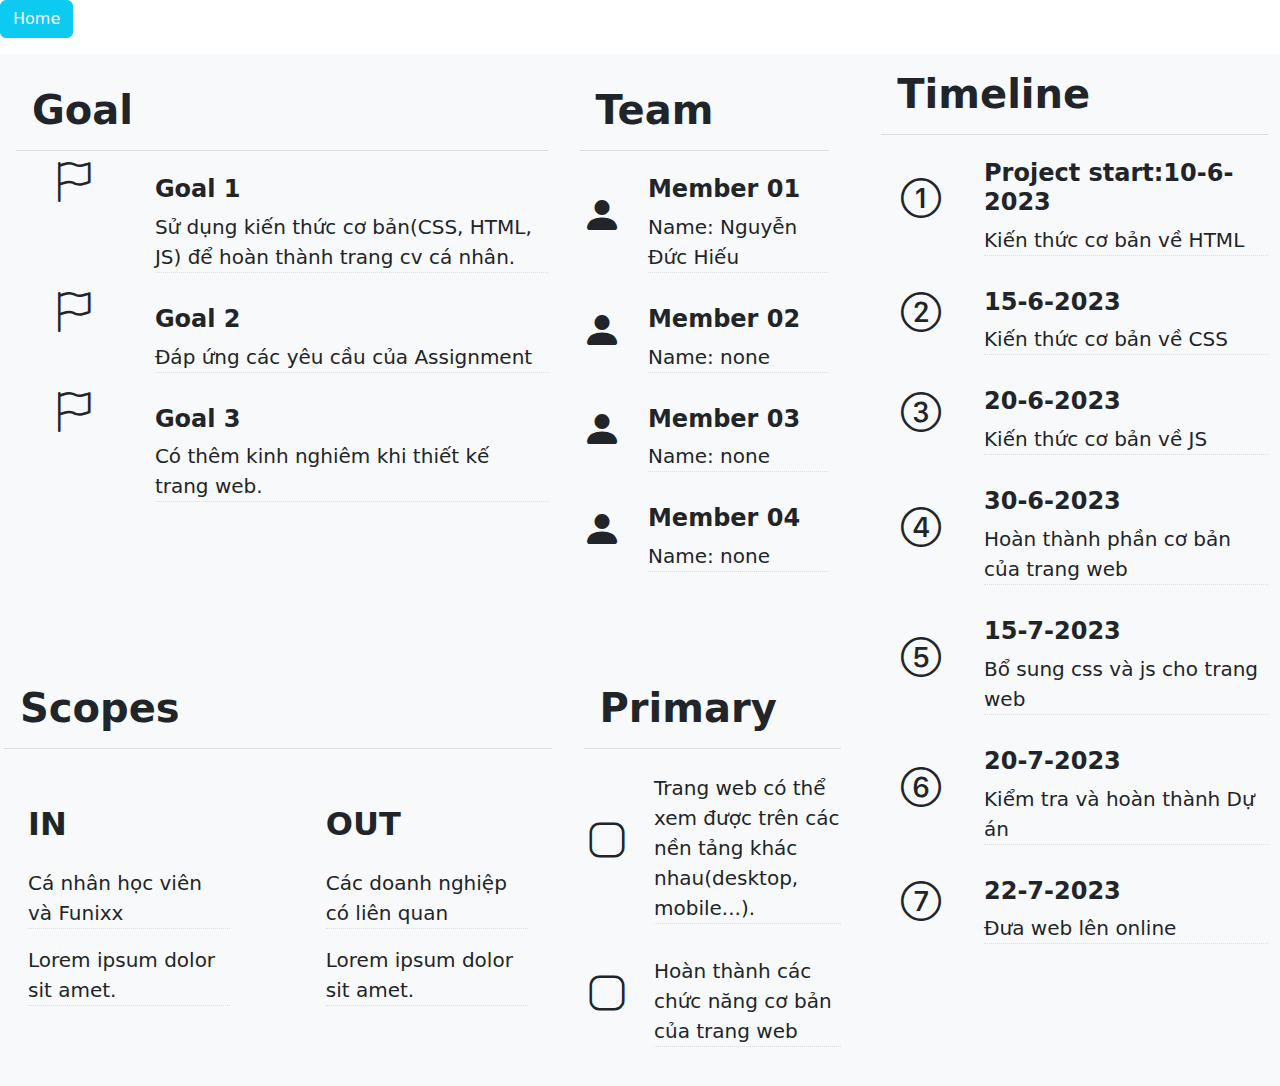
<file: project.html>
<!DOCTYPE html>
<html lang="en">
  <head>
    <meta charset="UTF-8" />
    <meta name="viewport" content="width=device-width, initial-scale=1.0" />
    <link rel="stylesheet" href="https://cdn.jsdelivr.net/npm/bootstrap@5.3.2/dist/css/bootstrap.min.css">
    <link rel="stylesheet" href="https://cdn.jsdelivr.net/npm/bootstrap-icons@1.11.3/font/bootstrap-icons.min.css">
    <link rel="stylesheet" href="laptop.css" />
    <link rel="stylesheet" href="font.css" />
    <link rel="stylesheet" href="tablet.css" />
    <link rel="stylesheet" href="mobile.css" />
    <title>Document</title>
  </head>
  <body>
    <!-- Navbar -->
    <a href="index.html" class="btn btn-info text-light ms5">Home</a>
    <!-- Showcase -->
    <div class="container-fluid mt-3 ">
      <div class="row g-5">
        <div class="col-lg-8 bg-light text-dark ">
          <div class="row g5 mb-5 show-case">
            <div class="col-lg-8 bg-light text-dark p-3">
              <h1 class="title py-3 px-3 fw-bold">Goal</h1>
              <div class="row border323 align-items center">
                <div class="col-lg-3 text-center">
                  <div class="h1 mb-3"><i class="bi bi-flag"></i></div>
                </div>
                <div class="col-lg-9 pt-3">
                  <h4 class="fw-bold">Goal 1</h4>
                  <p class="lead">
                    Sử dụng kiến thức cơ bản(CSS, HTML, JS) để hoàn thành trang cv cá nhân.
                  </p>
                </div>
              </div>
              <div class="row border323 align-items center">
                <div class="col-lg-3 text-center">
                  <div class="h1 mb-3"><i class="bi bi-flag"></i></div>
                </div>
                <div class="col-lg-9 pt-3">
                  <h4 class="fw-bold">Goal 2</h4>
                  <p class="lead">
                    Đáp ứng các yêu cầu của Assignment
                  </p>
                </div>
              </div>
              <div class="row border323 align-items center">
                <div class="col-lg-3 text-center">
                  <div class="h1 mb-3"><i class="bi bi-flag"></i></div>
                </div>
                <div class="col-lg-9 pt-3">
                  <h4 class="fw-bold">Goal 3</h4>
                  <p class="lead">
                    Có thêm kinh nghiêm khi thiết kế trang web.
                  </p>
                </div>
              </div>
            </div>
            <div class="col-lg-4 bg-light text-dark p-3">
              <h1 class="title py-3 px-3 fw-bold">Team</h1>
              <div class="row align-items-center">
                <div class="col-lg-3 text-center">
                <div class="h1 mb-3"><i class="bi bi-person-fill"></i></div>
              </div>
              <div class="col-lg-9 pt-3">
                <h4 class="fw-bold">Member 01</h4>
                <p class="lead">Name: Nguyễn Đức Hiếu</p>
              </div>
            </div>
            <div class="row align-items-center">
              <div class="col-lg-3 text-center">
                <div class="h1 mb-3"><i class="bi bi-person-fill"></i></div>
              </div>
              <div class="col-lg-9 pt-3">
                <h4 class="fw-bold">Member 02</h4>
                <p class="lead">Name: none</p>
              </div>
            </div>
            <div class="row align-items-center">
              <div class="col-lg-3 text-center">
                <div class="h1 mb-3"><i class="bi bi-person-fill"></i></div>
              </div>
              <div class="col-lg-9 pt-3">
                <h4 class="fw-bold">Member 03</h4>
                <p class="lead">Name: none</p>
              </div>
            </div>
            <div class="row align-items-center">
              <div class="col-lg-3 text-center">
                <div class="h1 mb-3"><i class="bi bi-person-fill"></i></div>
              </div>
              <div class="col-lg-9 pt-3">
                <h4 class="fw-bold">Member 04</h4>
                <p class="lead">Name: none</p>
              </div>
            </div>
          </div>
        </div>
        <div class="row g-5">
          <div class="col-lg-8 bg-light text-dark p-3">
            <h1 class="title py-3 px-3 fw-bold">Scopes</h1>
            <div class="row g-5">
              <div class="col-lg-6 p-5">
                <h2 class="fw-bold mb-4">IN</h2>
                <p class="lead mb-3">Cá nhân học viên và Funixx</p>
                <p class="lead">Lorem ipsum dolor sit amet.</p>
              </div>
              <div class="col-lg-6 p-5">
                <h2 class="fw-bold mb-4">OUT</h2>
                <p class="lead mb-3">Các doanh nghiệp có liên quan</p>
                <p class="lead">Lorem ipsum dolor sit amet.</p>
              </div>
            </div>
          </div>
          <div class="col-lg-4 bg-light text-dark p-3">
            <h1 class="title py-3 px-3 fw-bold">Primary</h1>
            <div class="row align-items-center">
              <div class="col-lg-3 text-center">
                <div class="h1 mb-3">
                  <i class="bi bi-app"></i>
                </div>
              </div>
              <div class="col-lg-9 pt-3">
                <p class="lead mb-3">Trang web có thể xem được trên các nền tảng khác nhau(desktop, mobile...).</p>
              </div>
            </div>
            <div class="row align-items-center">
              <div class="col-lg-3 text-center">
                <div class="h1 mb-3"><i class="bi bi-app"></i></div>
              </div>
              <div class="col-lg-9 pt-3">
                <p class="lead mb-3">Hoàn thành các chức năng cơ bản của trang web</p>
              </div>
            </div>
          </div>
        </div>
      </div>
      <div class="col-lg-4 bg-light text-dark">
        <h1 class="title py-3 px-3 fw-bold">Timeline</h1>
        <div class="row align-items-center">
          <div class="col-lg-3 text-center">
            <div class="h1 mb-3"><i class="bi bi-1-circle"></i></div>
          </div>
          <div class="col-lg-9 pt-3">
            <h4 class="fw-bold">Project start:10-6-2023</h4>
            <p class="lead">Kiến thức cơ bản về HTML</p>
          </div>
        </div>
        <div class="row align-items-center">
          <div class="col-lg-3 text-center">
            <div class="h1 mb-3"><i class="bi bi-2-circle"></i></div>
          </div>
          <div class="col-lg-9 pt-3">
            <h4 class="fw-bold">15-6-2023</h4>
            <p class="lead">Kiến thức cơ bản về CSS</p>
          </div>
        </div>
        <div class="row align-items-center">
          <div class="col-lg-3 text-center">
            <div class="h1 mb-3"><i class="bi bi-3-circle"></i></div>
          </div>
          <div class="col-lg-9 pt-3">
            <h4 class="fw-bold">20-6-2023</h4>
            <p class="lead">Kiến thức cơ bản về JS</p>
          </div>
        </div>
        <div class="row align-items-center">
          <div class="col-lg-3 text-center">
            <div class="h1 mb-3"><i class="bi bi-4-circle"></i></div>
          </div>
          <div class="col-lg-9 pt-3">
            <h4 class="fw-bold">30-6-2023</h4>
            <p class="lead">Hoàn thành phần cơ bản của trang web</p>
          </div>
        </div>
        <div class="row align-items-center">
          <div class="col-lg-3 text-center">
            <div class="h1 mb-3"><i class="bi bi-5-circle"></i></div>
          </div>
          <div class="col-lg-9 pt-3">
            <h4 class="fw-bold">15-7-2023</h4>
            <p class="lead">Bổ sung css và js cho trang web</p>
          </div>
        </div>
        <div class="row align-items-center">
          <div class="col-lg-3 text-center">
            <div class="h1 mb-3"><i class="bi bi-6-circle"></i></div>
          </div>
          <div class="col-lg-9 pt-3">
            <h4 class="fw-bold">20-7-2023</h4>
            <p class="lead">Kiểm tra và hoàn thành Dự án</p>
          </div>
        </div>
        <div class="row align-items-center">
          <div class="col-lg-3 text-center">
            <div class="h1 mb-3"><i class="bi bi-7-circle"></i></div>
          </div>
          <div class="col-lg-9 pt-3">
            <h4 class="fw-bold">22-7-2023</h4>
            <p class="lead">Đưa web lên online</p>
          </div>
        </div>
      </div>
    </div>
  </body>
  <script src="https://cdn.jsdelivr.net/npm/bootstrap@5.3.2/dist/js/bootstrap.bundle.min.js" integrity="sha384-C6RzsynM9kWDrMNeT87bh95OGNyZPhcTNXj1NW7RuBCsyN/o0jlpcV8Qyq46cDfL" crossorigin="anonymous"></script>
  <script src="script.js"></script>
</html>
</file>
<file: laptop.css>
/* xoa margin pad va thiet lap box sizing */
* {
  padding: 0;
  margin: 0px;
  box-sizing: border-box;
}

.bg-grey {
  background: #f7f7f7;
}

section > .container {
  width: 100%;
  margin: auto;
  display: block;
}
/* Banner */
.image {
  width: 100%;
  height: 100%;
  background-size: cover;
}
#banner {
  position: relative;
  padding-bottom: 0;
}
.text-banner {
  position: absolute;
  text-align: center;
  top: 25%;
  left: 50%;
  color: #fff;
  transform: translate(-50%, 0);
}
.text-banner h1 {
  text-transform: uppercase;
}
.text-banner span {
  color: #bdc3c7;
}
/* Navigation bar */
#nav-bar .container {
  text-align: center;
  display: grid;
  list-style-type: none;
  grid-template-columns: 1fr 1fr 2fr 1fr 1fr;
  grid-auto-rows: minmax(100px, auto);
  font-size: 16px;
  font-weight: 500;
  align-items: center;
}
.icon {
  color: #4dabf7;
  font-weight: bold;
}
#nav-bar a:link,
a:visited {
  text-decoration: none;
  text-transform: uppercase;
}
.container a {
  text-decoration: none;
  align-self: center;
  border-left: 1px solid rgba(0, 68, 255, 0.363);
  padding: 15px;
}
.nav5,
.nav2 {
  border-right: 1px solid rgba(0, 68, 255, 0.363);
}

.text-nav {
  align-self: center;
  display: inline-block;
}

#nav-bar a:hover,
a:active {
  background-color: #f7f7f7;
  font-weight: bold;
}

/* Personal Infomation */
#about {
  line-height: 1.6;
}
#about .container {
  display: grid;
  grid-template-columns: 1fr 1fr;
  gap: 20px;
}
.mt-40 {
  list-style-type: none;
}
#error-email {
  color: red;
  font-weight: 700;
}
/* can chinh khoang cach, font */
.info1 {
  font-weight: bold;
}
.icon-info {
  color: aqua;
  margin-top: 10px;
  margin-bottom: 10px;
}
#personal-info {
  background-color: #f1f3f5;
  padding-left: 20px;
}

/* Carrer Infomation */
/* can chinh noi dung va vien */
.exp,
.edu,
.activity,
.hob,
.lang,
.skill {
  display: grid;
  grid-template-columns: 3fr 1fr;
  grid-template-rows: 100px 1fr;
  justify-items: center;
  align-items: center;
  border: solid 1px gainsboro;
}
.job-icon {
  font-size: 50px;
  opacity: 0.5;
}
.exp-details {
  grid-row: 2;
  grid-column: 1/-1;
  padding: 20px;
  align-self: start;
}
.exp-details ul {
  list-style-type: none;
  line-height: 1.6;
}

.exp-details li::first-line {
  font-weight: bold;
}
.exp1-time {
  background-color: aqua;
  padding: 5px;
}
.exp-time {
  font-style: italic;
}
/* can chinh hob bang flex */
.hob .exp-details {
  display: flex;
  align-items: flex-start;
  justify-content: space-between;
}
/* border vong tron cac icon */
.ic {
  display: flex;
  justify-content: center;
  align-items: center;
  flex-direction: column;
  gap: 15px;
  margin-right: 15px;
}
.ic-wrap {
  border-radius: 50%;
  border: 1px solid skyblue;
  font-size: 25px;
  width: 50px;
  height: 50px;
  flex-direction: column;
}
/* .ic-wrap i {
  color: skyblue;
} */
.level {
  background: #199cdb;
  display: inline-block;
  height: 2px;
  margin-right: 10px;
  width: 45px;
}
.level1 {
  background: lightgrey;
  display: inline-block;
  height: 2px;
  margin-right: 10px;
  width: 45px;
}
.lang .exp-details,
.skill .exp-details {
  justify-self: start;
}

/* Cetificate */
.cer2 {
  border-left: 1px solid #d6c08d;
  border-bottom: 1px solid #d6c08d;
}
.cer1 {
  border-bottom: 1px solid #d6c08d;
}
.cer1 ul,
.cer2 ul,
.cer3 ul {
  list-style-type: none;
}
.img-cer {
  width: 100%;
}
/* PROJECT */

.proj-details {
  display: grid;
  grid-template-columns: 1fr 1fr 1fr;
  gap: 20px;
}
/* can chinh font, bo vien */
.proj1 {
  display: flex;
  flex-direction: column;
  border-left: 1px solid #ddd;
  border-right: 1px solid #ddd;
}
.proj-name {
  font-size: 15px;
  text-transform: uppercase;
  padding: 30px;
  font-weight: bold;
  line-height: 1.6;
  border-bottom: 1px solid #ddd;
}
.proj-info {
  padding: 30px;
  display: grid;
  grid-template-columns: 1fr 1fr 1fr;
  border-bottom: 1px solid #ddd;
}
.proj-time {
  background-color: #199cdb;
  padding: 5px;
  border-bottom: 1px solid #ddd;
}
.proj-speci {
  border-collapse: collapse;
  width: 100%;
  height: 75%;
}
.proj-speci td {
  padding: 8px;
  text-align: left;
}
.proj-speci tr {
  border: 1px solid #ddd;
}
/* CONTACTS */
.contact {
  list-style-type: none;
  display: flex;
  justify-content: center;
  font-size: 20px;
  gap: 30px;
  padding: 30px;
  margin-top: 30px;
}

/* ADVANCED */
#nav-bar .container {
  position: relative;
}
.avatar1 {
  position: absolute;
  bottom: -60px;
  left: 43%;
  border-radius: 50%;
  border: solid 8px #fff;
  transform: scale(1.5);
}

.hidden {
  display: none;
}
.exp .section-content,
.edu .section-content,
.activity .section-content,
.hob .section-content,
.lang .section-content,
.skill .section-content,
.view-more {
  display: none;
}
/* Project Charter */
.show-case {
  border: 5px blue !important;
}
.title {
  border-bottom: 1px solid #ddd;
}
.lead {
  border-bottom: 1px dotted #ddd;
}
</file>
<file: font.css>
@font-face {
	font-family: 'open_sanslight';
	src: url('../fonts/OpenSans-Light-webfont.eot');
	src: url('../fonts/OpenSans-Light-webfont.eot#iefix') format('embedded-opentype'),
		url('../fonts/OpenSans-Light-webfont.woff') format('woff'),
		url('../fonts/OpenSans-Light-webfont.ttf') format('truetype'),
		url('../fonts/OpenSans-Light-webfont.svg#open_sanslight') format('svg');
	font-weight: normal;
	font-style: normal;

}

@font-face {
	font-family: 'open_sansitalic';
	src: url('../fonts/OpenSans-Italic-webfont.eot');
	src: url('../fonts/OpenSans-Italic-webfont.eot#iefix') format('embedded-opentype'),
		url('../fonts/OpenSans-Italic-webfont.woff') format('woff'),
		url('../fonts/OpenSans-Italic-webfont.ttf') format('truetype'),
		url('../fonts/OpenSans-Italic-webfont.svg#open_sansitalic') format('svg');
	font-weight: normal;
	font-style: normal;

}

@font-face {
	font-family: 'open_sanssemibold';
	src: url('../fonts/OpenSans-Semibold-webfont.eot');
	src: url('../fonts/OpenSans-Semibold-webfont.eot#iefix') format('embedded-opentype'),
		url('../fonts/OpenSans-Semibold-webfont.woff') format('woff'),
		url('../fonts/OpenSans-Semibold-webfont.ttf') format('truetype'),
		url('../fonts/OpenSans-Semibold-webfont.svg#open_sanssemibold') format('svg');
	font-weight: normal;
	font-style: normal;

}


@font-face {
	font-family: 'open_sanslight_italic';
	src: url('../fonts/OpenSans-LightItalic-webfont.eot');
	src: url('../fonts/OpenSans-LightItalic-webfont.eot#iefix') format('embedded-opentype'),
		url('../fonts/OpenSans-LightItalic-webfont.woff') format('woff'),
		url('../fonts/OpenSans-LightItalic-webfont.ttf') format('truetype'),
		url('../fonts/OpenSans-LightItalic-webfont.svg#open_sanslight_italic') format('svg');
	font-weight: normal;
	font-style: normal;

}

@font-face {
	font-family: 'open_sansregular';
	src: url('../fonts/OpenSans-Regular-webfont.eot');
	src: url('../fonts/OpenSans-Regular-webfont.eot#iefix') format('embedded-opentype'),
		url('../fonts/OpenSans-Regular-webfont.woff') format('woff'),
		url('../fonts/OpenSans-Regular-webfont.ttf') format('truetype'),
		url('../fonts/OpenSans-Regular-webfont.svg#open_sansregular') format('svg');
	font-weight: normal;
	font-style: normal;

}


@font-face {
	font-family: 'fontello';
	src: url('../fonts/fontello.eot');
	src: url('../fonts/fontello.eot#iefix') format('embedded-opentype'),
		url('../fonts/fontello.woff') format('woff'),
		url('../fonts/fontello.ttf') format('truetype'),
		url('../fonts/fontello.svg#fontello') format('svg');
	font-weight: normal;
	font-style: normal;
}

[class^="icon-"]:before,
[class*=" icon-"]:before {
	font-family: "fontello";
	font-style: normal;
	font-weight: normal;
	speak: none;

	display: inline-block;
	text-decoration: inherit;
	width: 1em;
	margin-right: .2em;
	text-align: center;
	/* opacity: .8; */

	/* For safety - reset parent styles, that can break glyph codes*/
	font-variant: normal;
	text-transform: none;

	/* fix buttons height, for twitter bootstrap */
	line-height: 1em;

	/* Animation center compensation - margins should be symmetric */
	/* remove if not needed */
	margin-left: .2em;

	/* you can be more comfortable with increased icons size */
	/* font-size: 120%; */

	/* Font smoothing. That was taken from TWBS */
	-webkit-font-smoothing: antialiased;
	-moz-osx-font-smoothing: grayscale;

	/* Uncomment for 3D effect */
	/* text-shadow: 1px 1px 1px rgba(127, 127, 127, 0.3); */
}

.icon-emo-happy:before {
	content: '\e800';
}

/* '' */
.icon-emo-wink:before {
	content: '\e801';
}

/* '' */
.icon-emo-wink2:before {
	content: '\e802';
}

/* '' */
.icon-emo-unhappy:before {
	content: '\e803';
}

/* '' */
.icon-emo-sleep:before {
	content: '\e804';
}

/* '' */
.icon-emo-thumbsup:before {
	content: '\e805';
}

/* '' */
.icon-emo-devil:before {
	content: '\e806';
}

/* '' */
.icon-emo-surprised:before {
	content: '\e807';
}

/* '' */
.icon-emo-tongue:before {
	content: '\e808';
}

/* '' */
.icon-emo-coffee:before {
	content: '\e809';
}

/* '' */
.icon-emo-sunglasses:before {
	content: '\e80a';
}

/* '' */
.icon-emo-displeased:before {
	content: '\e80b';
}

/* '' */
.icon-emo-beer:before {
	content: '\e80c';
}

/* '' */
.icon-emo-grin:before {
	content: '\e80d';
}

/* '' */
.icon-emo-angry:before {
	content: '\e80e';
}

/* '' */
.icon-emo-saint:before {
	content: '\e80f';
}

/* '' */
.icon-emo-cry:before {
	content: '\e810';
}

/* '' */
.icon-emo-shoot:before {
	content: '\e811';
}

/* '' */
.icon-emo-squint:before {
	content: '\e812';
}

/* '' */
.icon-emo-laugh:before {
	content: '\e813';
}

/* '' */
.icon-spin1:before {
	content: '\e814';
}

/* '' */
.icon-spin2:before {
	content: '\e815';
}

/* '' */
.icon-spin3:before {
	content: '\e816';
}

/* '' */
.icon-spin4:before {
	content: '\e817';
}

/* '' */
.icon-spin5:before {
	content: '\e818';
}

/* '' */
.icon-spin6:before {
	content: '\e819';
}

/* '' */
.icon-firefox:before {
	content: '\e81a';
}

/* '' */
.icon-chrome:before {
	content: '\e81b';
}

/* '' */
.icon-opera:before {
	content: '\e81c';
}

/* '' */
.icon-ie:before {
	content: '\e81d';
}

/* '' */
.icon-crown:before {
	content: '\e81e';
}

/* '' */
.icon-crown-plus:before {
	content: '\e81f';
}

/* '' */
.icon-crown-minus:before {
	content: '\e820';
}

/* '' */
.icon-marquee:before {
	content: '\e821';
}

/* '' */
.icon-glass:before {
	content: '\e822';
}

/* '' */
.icon-music:before {
	content: '\e823';
}

/* '' */
.icon-search:before {
	content: '\e824';
}

/* '' */
.icon-mail:before {
	content: '\e825';
}

/* '' */
.icon-mail-alt:before {
	content: '\e826';
}

/* '' */
.icon-mail-squared:before {
	content: '\e827';
}

/* '' */
.icon-heart:before {
	content: '\e828';
}

/* '' */
.icon-heart-empty:before {
	content: '\e829';
}

/* '' */
.icon-star-1:before {
	content: '\e82a';
}

/* '' */
.icon-star-empty-1:before {
	content: '\e82b';
}

/* '' */
.icon-star-half:before {
	content: '\e82c';
}

/* '' */
.icon-star-half-alt:before {
	content: '\e82d';
}

/* '' */
.icon-user:before {
	content: '\e82e';
}

/* '' */
.icon-user-plus:before {
	content: '\e82f';
}

/* '' */
.icon-user-times:before {
	content: '\e830';
}

/* '' */
.icon-users:before {
	content: '\e831';
}

/* '' */
.icon-male:before {
	content: '\e832';
}

/* '' */
.icon-female:before {
	content: '\e833';
}

/* '' */
.icon-child:before {
	content: '\e834';
}

/* '' */
.icon-user-secret:before {
	content: '\e835';
}

/* '' */
.icon-video:before {
	content: '\e836';
}

/* '' */
.icon-videocam:before {
	content: '\e837';
}

/* '' */
.icon-picture:before {
	content: '\e838';
}

/* '' */
.icon-camera:before {
	content: '\e839';
}

/* '' */
.icon-camera-alt:before {
	content: '\e83a';
}

/* '' */
.icon-th-large:before {
	content: '\e83b';
}

/* '' */
.icon-th:before {
	content: '\e83c';
}

/* '' */
.icon-th-list:before {
	content: '\e83d';
}

/* '' */
.icon-ok:before {
	content: '\e83e';
}

/* '' */
.icon-ok-circled:before {
	content: '\e83f';
}

/* '' */
.icon-ok-circled2:before {
	content: '\e840';
}

/* '' */
.icon-ok-squared:before {
	content: '\e841';
}

/* '' */
.icon-cancel:before {
	content: '\e842';
}

/* '' */
.icon-cancel-circled:before {
	content: '\e843';
}

/* '' */
.icon-cancel-circled2:before {
	content: '\e844';
}

/* '' */
.icon-plus:before {
	content: '\e845';
}

/* '' */
.icon-plus-circled:before {
	content: '\e846';
}

/* '' */
.icon-plus-squared:before {
	content: '\e847';
}

/* '' */
.icon-plus-squared-alt:before {
	content: '\e848';
}

/* '' */
.icon-minus:before {
	content: '\e849';
}

/* '' */
.icon-minus-circled:before {
	content: '\e84a';
}

/* '' */
.icon-minus-squared:before {
	content: '\e84b';
}

/* '' */
.icon-minus-squared-alt:before {
	content: '\e84c';
}

/* '' */
.icon-help:before {
	content: '\e84d';
}

/* '' */
.icon-help-circled:before {
	content: '\e84e';
}

/* '' */
.icon-info-circled:before {
	content: '\e84f';
}

/* '' */
.icon-info:before {
	content: '\e850';
}

/* '' */
.icon-home:before {
	content: '\e851';
}

/* '' */
.icon-link:before {
	content: '\e852';
}

/* '' */
.icon-unlink:before {
	content: '\e853';
}

/* '' */
.icon-link-ext:before {
	content: '\e854';
}

/* '' */
.icon-link-ext-alt:before {
	content: '\e855';
}

/* '' */
.icon-attach:before {
	content: '\e856';
}

/* '' */
.icon-lock:before {
	content: '\e857';
}

/* '' */
.icon-lock-open:before {
	content: '\e858';
}

/* '' */
.icon-lock-open-alt:before {
	content: '\e859';
}

/* '' */
.icon-pin:before {
	content: '\e85a';
}

/* '' */
.icon-eye:before {
	content: '\e85b';
}

/* '' */
.icon-eye-off:before {
	content: '\e85c';
}

/* '' */
.icon-tag-1:before {
	content: '\e85d';
}

/* '' */
.icon-tags:before {
	content: '\e85e';
}

/* '' */
.icon-bookmark:before {
	content: '\e85f';
}

/* '' */
.icon-bookmark-empty:before {
	content: '\e860';
}

/* '' */
.icon-flag:before {
	content: '\e861';
}

/* '' */
.icon-flag-empty:before {
	content: '\e862';
}

/* '' */
.icon-flag-checkered:before {
	content: '\e863';
}

/* '' */
.icon-thumbs-up:before {
	content: '\e864';
}

/* '' */
.icon-thumbs-down:before {
	content: '\e865';
}

/* '' */
.icon-thumbs-up-alt:before {
	content: '\e866';
}

/* '' */
.icon-thumbs-down-alt:before {
	content: '\e867';
}

/* '' */
.icon-download:before {
	content: '\e868';
}

/* '' */
.icon-upload:before {
	content: '\e869';
}

/* '' */
.icon-download-cloud:before {
	content: '\e86a';
}

/* '' */
.icon-upload-cloud:before {
	content: '\e86b';
}

/* '' */
.icon-reply:before {
	content: '\e86c';
}

/* '' */
.icon-reply-all:before {
	content: '\e86d';
}

/* '' */
.icon-forward:before {
	content: '\e86e';
}

/* '' */
.icon-quote-left:before {
	content: '\e86f';
}

/* '' */
.icon-quote-right:before {
	content: '\e870';
}

/* '' */
.icon-code:before {
	content: '\e871';
}

/* '' */
.icon-export:before {
	content: '\e872';
}

/* '' */
.icon-export-alt:before {
	content: '\e873';
}

/* '' */
.icon-share:before {
	content: '\e874';
}

/* '' */
.icon-share-squared:before {
	content: '\e875';
}

/* '' */
.icon-pencil:before {
	content: '\e876';
}

/* '' */
.icon-pencil-squared:before {
	content: '\e877';
}

/* '' */
.icon-edit:before {
	content: '\e878';
}

/* '' */
.icon-print:before {
	content: '\e879';
}

/* '' */
.icon-retweet:before {
	content: '\e87a';
}

/* '' */
.icon-keyboard:before {
	content: '\e87b';
}

/* '' */
.icon-gamepad:before {
	content: '\e87c';
}

/* '' */
.icon-comment:before {
	content: '\e87d';
}

/* '' */
.icon-chat:before {
	content: '\e87e';
}

/* '' */
.icon-comment-empty:before {
	content: '\e87f';
}

/* '' */
.icon-chat-empty:before {
	content: '\e880';
}

/* '' */
.icon-bell:before {
	content: '\e881';
}

/* '' */
.icon-bell-alt:before {
	content: '\e882';
}

/* '' */
.icon-bell-off:before {
	content: '\e883';
}

/* '' */
.icon-bell-off-empty:before {
	content: '\e884';
}

/* '' */
.icon-attention-alt:before {
	content: '\e885';
}

/* '' */
.icon-attention:before {
	content: '\e886';
}

/* '' */
.icon-attention-circled:before {
	content: '\e887';
}

/* '' */
.icon-location:before {
	content: '\e888';
}

/* '' */
.icon-direction:before {
	content: '\e889';
}

/* '' */
.icon-compass:before {
	content: '\e88a';
}

/* '' */
.icon-trash:before {
	content: '\e88b';
}

/* '' */
.icon-trash-empty:before {
	content: '\e88c';
}

/* '' */
.icon-doc:before {
	content: '\e88d';
}

/* '' */
.icon-docs:before {
	content: '\e88e';
}

/* '' */
.icon-doc-text:before {
	content: '\e88f';
}

/* '' */
.icon-doc-inv:before {
	content: '\e890';
}

/* '' */
.icon-doc-text-inv:before {
	content: '\e891';
}

/* '' */
.icon-file-pdf:before {
	content: '\e892';
}

/* '' */
.icon-file-word:before {
	content: '\e893';
}

/* '' */
.icon-file-excel:before {
	content: '\e894';
}

/* '' */
.icon-file-powerpoint:before {
	content: '\e895';
}

/* '' */
.icon-file-image:before {
	content: '\e896';
}

/* '' */
.icon-file-archive:before {
	content: '\e897';
}

/* '' */
.icon-file-audio:before {
	content: '\e898';
}

/* '' */
.icon-file-video:before {
	content: '\e899';
}

/* '' */
.icon-file-code:before {
	content: '\e89a';
}

/* '' */
.icon-folder:before {
	content: '\e89b';
}

/* '' */
.icon-folder-open:before {
	content: '\e89c';
}

/* '' */
.icon-folder-empty:before {
	content: '\e89d';
}

/* '' */
.icon-folder-open-empty:before {
	content: '\e89e';
}

/* '' */
.icon-box:before {
	content: '\e89f';
}

/* '' */
.icon-rss:before {
	content: '\e8a0';
}

/* '' */
.icon-rss-squared:before {
	content: '\e8a1';
}

/* '' */
.icon-phone:before {
	content: '\e8a2';
}

/* '' */
.icon-phone-squared:before {
	content: '\e8a3';
}

/* '' */
.icon-fax:before {
	content: '\e8a4';
}

/* '' */
.icon-menu:before {
	content: '\e8a5';
}

/* '' */
.icon-cog:before {
	content: '\e8a6';
}

/* '' */
.icon-cog-alt:before {
	content: '\e8a7';
}

/* '' */
.icon-wrench:before {
	content: '\e8a8';
}

/* '' */
.icon-sliders:before {
	content: '\e8a9';
}

/* '' */
.icon-basket:before {
	content: '\e8aa';
}

/* '' */
.icon-cart-plus:before {
	content: '\e8ab';
}

/* '' */
.icon-cart-arrow-down:before {
	content: '\e8ac';
}

/* '' */
.icon-calendar:before {
	content: '\e8ad';
}

/* '' */
.icon-calendar-empty:before {
	content: '\e8ae';
}

/* '' */
.icon-login:before {
	content: '\e8af';
}

/* '' */
.icon-logout:before {
	content: '\e8b0';
}

/* '' */
.icon-mic:before {
	content: '\e8b1';
}

/* '' */
.icon-mute:before {
	content: '\e8b2';
}

/* '' */
.icon-volume-off:before {
	content: '\e8b3';
}

/* '' */
.icon-volume-down:before {
	content: '\e8b4';
}

/* '' */
.icon-volume-up:before {
	content: '\e8b5';
}

/* '' */
.icon-headphones:before {
	content: '\e8b6';
}

/* '' */
.icon-clock:before {
	content: '\e8b7';
}

/* '' */
.icon-lightbulb:before {
	content: '\e8b8';
}

/* '' */
.icon-block:before {
	content: '\e8b9';
}

/* '' */
.icon-resize-full:before {
	content: '\e8ba';
}

/* '' */
.icon-resize-full-alt:before {
	content: '\e8bb';
}

/* '' */
.icon-resize-small:before {
	content: '\e8bc';
}

/* '' */
.icon-resize-vertical:before {
	content: '\e8bd';
}

/* '' */
.icon-resize-horizontal:before {
	content: '\e8be';
}

/* '' */
.icon-move:before {
	content: '\e8bf';
}

/* '' */
.icon-zoom-in:before {
	content: '\e8c0';
}

/* '' */
.icon-zoom-out:before {
	content: '\e8c1';
}

/* '' */
.icon-down-circled2:before {
	content: '\e8c2';
}

/* '' */
.icon-up-circled2:before {
	content: '\e8c3';
}

/* '' */
.icon-left-circled2:before {
	content: '\e8c4';
}

/* '' */
.icon-right-circled2:before {
	content: '\e8c5';
}

/* '' */
.icon-down-dir:before {
	content: '\e8c6';
}

/* '' */
.icon-up-dir:before {
	content: '\e8c7';
}

/* '' */
.icon-left-dir:before {
	content: '\e8c8';
}

/* '' */
.icon-right-dir:before {
	content: '\e8c9';
}

/* '' */
.icon-down-open:before {
	content: '\e8ca';
}

/* '' */
.icon-left-open:before {
	content: '\e8cb';
}

/* '' */
.icon-right-open:before {
	content: '\e8cc';
}

/* '' */
.icon-up-open:before {
	content: '\e8cd';
}

/* '' */
.icon-angle-left:before {
	content: '\e8ce';
}

/* '' */
.icon-angle-right:before {
	content: '\e8cf';
}

/* '' */
.icon-angle-up:before {
	content: '\e8d0';
}

/* '' */
.icon-angle-down:before {
	content: '\e8d1';
}

/* '' */
.icon-angle-circled-left:before {
	content: '\e8d2';
}

/* '' */
.icon-angle-circled-right:before {
	content: '\e8d3';
}

/* '' */
.icon-angle-circled-up:before {
	content: '\e8d4';
}

/* '' */
.icon-angle-circled-down:before {
	content: '\e8d5';
}

/* '' */
.icon-angle-double-left:before {
	content: '\e8d6';
}

/* '' */
.icon-angle-double-right:before {
	content: '\e8d7';
}

/* '' */
.icon-angle-double-up:before {
	content: '\e8d8';
}

/* '' */
.icon-angle-double-down:before {
	content: '\e8d9';
}

/* '' */
.icon-down:before {
	content: '\e8da';
}

/* '' */
.icon-left:before {
	content: '\e8db';
}

/* '' */
.icon-right:before {
	content: '\e8dc';
}

/* '' */
.icon-up:before {
	content: '\e8dd';
}

/* '' */
.icon-down-big:before {
	content: '\e8de';
}

/* '' */
.icon-left-big:before {
	content: '\e8df';
}

/* '' */
.icon-right-big:before {
	content: '\e8e0';
}

/* '' */
.icon-up-big:before {
	content: '\e8e1';
}

/* '' */
.icon-right-hand:before {
	content: '\e8e2';
}

/* '' */
.icon-left-hand:before {
	content: '\e8e3';
}

/* '' */
.icon-up-hand:before {
	content: '\e8e4';
}

/* '' */
.icon-down-hand:before {
	content: '\e8e5';
}

/* '' */
.icon-left-circled:before {
	content: '\e8e6';
}

/* '' */
.icon-right-circled:before {
	content: '\e8e7';
}

/* '' */
.icon-up-circled:before {
	content: '\e8e8';
}

/* '' */
.icon-down-circled:before {
	content: '\e8e9';
}

/* '' */
.icon-cw:before {
	content: '\e8ea';
}

/* '' */
.icon-ccw:before {
	content: '\e8eb';
}

/* '' */
.icon-arrows-cw:before {
	content: '\e8ec';
}

/* '' */
.icon-level-up:before {
	content: '\e8ed';
}

/* '' */
.icon-level-down:before {
	content: '\e8ee';
}

/* '' */
.icon-shuffle:before {
	content: '\e8ef';
}

/* '' */
.icon-exchange:before {
	content: '\e8f0';
}

/* '' */
.icon-history:before {
	content: '\e8f1';
}

/* '' */
.icon-expand:before {
	content: '\e8f2';
}

/* '' */
.icon-collapse:before {
	content: '\e8f3';
}

/* '' */
.icon-expand-right:before {
	content: '\e8f4';
}

/* '' */
.icon-collapse-left:before {
	content: '\e8f5';
}

/* '' */
.icon-play:before {
	content: '\e8f6';
}

/* '' */
.icon-play-circled:before {
	content: '\e8f7';
}

/* '' */
.icon-play-circled2:before {
	content: '\e8f8';
}

/* '' */
.icon-stop:before {
	content: '\e8f9';
}

/* '' */
.icon-pause:before {
	content: '\e8fa';
}

/* '' */
.icon-to-end:before {
	content: '\e8fb';
}

/* '' */
.icon-to-end-alt:before {
	content: '\e8fc';
}

/* '' */
.icon-to-start:before {
	content: '\e8fd';
}

/* '' */
.icon-to-start-alt:before {
	content: '\e8fe';
}

/* '' */
.icon-fast-fw:before {
	content: '\e8ff';
}

/* '' */
.icon-fast-bw:before {
	content: '\e900';
}

/* '' */
.icon-eject:before {
	content: '\e901';
}

/* '' */
.icon-target:before {
	content: '\e902';
}

/* '' */
.icon-signal:before {
	content: '\e903';
}

/* '' */
.icon-wifi:before {
	content: '\e904';
}

/* '' */
.icon-award:before {
	content: '\e905';
}

/* '' */
.icon-desktop:before {
	content: '\e906';
}

/* '' */
.icon-laptop:before {
	content: '\e907';
}

/* '' */
.icon-tablet:before {
	content: '\e908';
}

/* '' */
.icon-mobile:before {
	content: '\e909';
}

/* '' */
.icon-inbox:before {
	content: '\e90a';
}

/* '' */
.icon-globe:before {
	content: '\e90b';
}

/* '' */
.icon-sun:before {
	content: '\e90c';
}

/* '' */
.icon-cloud:before {
	content: '\e90d';
}

/* '' */
.icon-flash:before {
	content: '\e90e';
}

/* '' */
.icon-moon:before {
	content: '\e90f';
}

/* '' */
.icon-umbrella-1:before {
	content: '\e910';
}

/* '' */
.icon-flight:before {
	content: '\e911';
}

/* '' */
.icon-fighter-jet:before {
	content: '\e912';
}

/* '' */
.icon-paper-plane:before {
	content: '\e913';
}

/* '' */
.icon-paper-plane-empty:before {
	content: '\e914';
}

/* '' */
.icon-space-shuttle:before {
	content: '\e915';
}

/* '' */
.icon-leaf:before {
	content: '\e916';
}

/* '' */
.icon-font:before {
	content: '\e917';
}

/* '' */
.icon-bold:before {
	content: '\e918';
}

/* '' */
.icon-medium:before {
	content: '\e919';
}

/* '' */
.icon-italic:before {
	content: '\e91a';
}

/* '' */
.icon-header:before {
	content: '\e91b';
}

/* '' */
.icon-paragraph:before {
	content: '\e91c';
}

/* '' */
.icon-text-height:before {
	content: '\e91d';
}

/* '' */
.icon-text-width:before {
	content: '\e91e';
}

/* '' */
.icon-align-left:before {
	content: '\e91f';
}

/* '' */
.icon-align-center:before {
	content: '\e920';
}

/* '' */
.icon-align-right:before {
	content: '\e921';
}

/* '' */
.icon-align-justify:before {
	content: '\e922';
}

/* '' */
.icon-list:before {
	content: '\e923';
}

/* '' */
.icon-indent-left:before {
	content: '\e924';
}

/* '' */
.icon-indent-right:before {
	content: '\e925';
}

/* '' */
.icon-list-bullet:before {
	content: '\e926';
}

/* '' */
.icon-list-numbered:before {
	content: '\e927';
}

/* '' */
.icon-strike:before {
	content: '\e928';
}

/* '' */
.icon-underline:before {
	content: '\e929';
}

/* '' */
.icon-superscript:before {
	content: '\e92a';
}

/* '' */
.icon-subscript:before {
	content: '\e92b';
}

/* '' */
.icon-table:before {
	content: '\e92c';
}

/* '' */
.icon-columns:before {
	content: '\e92d';
}

/* '' */
.icon-crop:before {
	content: '\e92e';
}

/* '' */
.icon-scissors:before {
	content: '\e92f';
}

/* '' */
.icon-paste:before {
	content: '\e930';
}

/* '' */
.icon-briefcase:before {
	content: '\e931';
}

/* '' */
.icon-suitcase:before {
	content: '\e932';
}

/* '' */
.icon-ellipsis:before {
	content: '\e933';
}

/* '' */
.icon-ellipsis-vert:before {
	content: '\e934';
}

/* '' */
.icon-off:before {
	content: '\e935';
}

/* '' */
.icon-road:before {
	content: '\e936';
}

/* '' */
.icon-list-alt:before {
	content: '\e937';
}

/* '' */
.icon-qrcode:before {
	content: '\e938';
}

/* '' */
.icon-barcode:before {
	content: '\e939';
}

/* '' */
.icon-book:before {
	content: '\e93a';
}

/* '' */
.icon-ajust:before {
	content: '\e93b';
}

/* '' */
.icon-tint:before {
	content: '\e93c';
}

/* '' */
.icon-toggle-off:before {
	content: '\e93d';
}

/* '' */
.icon-toggle-on:before {
	content: '\e93e';
}

/* '' */
.icon-check:before {
	content: '\e93f';
}

/* '' */
.icon-check-empty:before {
	content: '\e940';
}

/* '' */
.icon-circle:before {
	content: '\e941';
}

/* '' */
.icon-circle-empty:before {
	content: '\e942';
}

/* '' */
.icon-circle-thin:before {
	content: '\e943';
}

/* '' */
.icon-circle-notch:before {
	content: '\e944';
}

/* '' */
.icon-dot-circled:before {
	content: '\e945';
}

/* '' */
.icon-asterisk:before {
	content: '\e946';
}

/* '' */
.icon-gift:before {
	content: '\e947';
}

/* '' */
.icon-fire:before {
	content: '\e948';
}

/* '' */
.icon-magnet:before {
	content: '\e949';
}

/* '' */
.icon-chart-bar:before {
	content: '\e94a';
}

/* '' */
.icon-chart-area:before {
	content: '\e94b';
}

/* '' */
.icon-chart-pie:before {
	content: '\e94c';
}

/* '' */
.icon-chart-line:before {
	content: '\e94d';
}

/* '' */
.icon-ticket:before {
	content: '\e94e';
}

/* '' */
.icon-credit-card:before {
	content: '\e94f';
}

/* '' */
.icon-floppy:before {
	content: '\e950';
}

/* '' */
.icon-megaphone:before {
	content: '\e951';
}

/* '' */
.icon-hdd:before {
	content: '\e952';
}

/* '' */
.icon-key:before {
	content: '\e953';
}

/* '' */
.icon-fork:before {
	content: '\e954';
}

/* '' */
.icon-rocket:before {
	content: '\e955';
}

/* '' */
.icon-bug:before {
	content: '\e956';
}

/* '' */
.icon-certificate:before {
	content: '\e957';
}

/* '' */
.icon-tasks:before {
	content: '\e958';
}

/* '' */
.icon-filter:before {
	content: '\e959';
}

/* '' */
.icon-beaker:before {
	content: '\e95a';
}

/* '' */
.icon-magic:before {
	content: '\e95b';
}

/* '' */
.icon-cab:before {
	content: '\e95c';
}

/* '' */
.icon-taxi:before {
	content: '\e95d';
}

/* '' */
.icon-truck:before {
	content: '\e95e';
}

/* '' */
.icon-bus:before {
	content: '\e95f';
}

/* '' */
.icon-bicycle:before {
	content: '\e960';
}

/* '' */
.icon-motorcycle:before {
	content: '\e961';
}

/* '' */
.icon-train:before {
	content: '\e962';
}

/* '' */
.icon-subway:before {
	content: '\e963';
}

/* '' */
.icon-ship:before {
	content: '\e964';
}

/* '' */
.icon-money:before {
	content: '\e965';
}

/* '' */
.icon-euro:before {
	content: '\e966';
}

/* '' */
.icon-pound:before {
	content: '\e967';
}

/* '' */
.icon-dollar:before {
	content: '\e968';
}

/* '' */
.icon-rupee:before {
	content: '\e969';
}

/* '' */
.icon-yen:before {
	content: '\e96a';
}

/* '' */
.icon-rouble:before {
	content: '\e96b';
}

/* '' */
.icon-shekel:before {
	content: '\e96c';
}

/* '' */
.icon-try:before {
	content: '\e96d';
}

/* '' */
.icon-won:before {
	content: '\e96e';
}

/* '' */
.icon-bitcoin:before {
	content: '\e96f';
}

/* '' */
.icon-viacoin:before {
	content: '\e970';
}

/* '' */
.icon-sort:before {
	content: '\e971';
}

/* '' */
.icon-sort-down:before {
	content: '\e972';
}

/* '' */
.icon-sort-up:before {
	content: '\e973';
}

/* '' */
.icon-sort-alt-up:before {
	content: '\e974';
}

/* '' */
.icon-sort-alt-down:before {
	content: '\e975';
}

/* '' */
.icon-sort-name-up:before {
	content: '\e976';
}

/* '' */
.icon-sort-name-down:before {
	content: '\e977';
}

/* '' */
.icon-sort-number-up:before {
	content: '\e978';
}

/* '' */
.icon-sort-number-down:before {
	content: '\e979';
}

/* '' */
.icon-hammer:before {
	content: '\e97a';
}

/* '' */
.icon-gauge:before {
	content: '\e97b';
}

/* '' */
.icon-sitemap:before {
	content: '\e97c';
}

/* '' */
.icon-spinner:before {
	content: '\e97d';
}

/* '' */
.icon-coffee:before {
	content: '\e97e';
}

/* '' */
.icon-food:before {
	content: '\e97f';
}

/* '' */
.icon-beer:before {
	content: '\e980';
}

/* '' */
.icon-user-md:before {
	content: '\e981';
}

/* '' */
.icon-stethoscope:before {
	content: '\e982';
}

/* '' */
.icon-heartbeat:before {
	content: '\e983';
}

/* '' */
.icon-ambulance:before {
	content: '\e984';
}

/* '' */
.icon-medkit:before {
	content: '\e985';
}

/* '' */
.icon-h-sigh:before {
	content: '\e986';
}

/* '' */
.icon-bed:before {
	content: '\e987';
}

/* '' */
.icon-hospital:before {
	content: '\e988';
}

/* '' */
.icon-building:before {
	content: '\e989';
}

/* '' */
.icon-building-filled:before {
	content: '\e98a';
}

/* '' */
.icon-bank:before {
	content: '\e98b';
}

/* '' */
.icon-smile:before {
	content: '\e98c';
}

/* '' */
.icon-frown:before {
	content: '\e98d';
}

/* '' */
.icon-meh:before {
	content: '\e98e';
}

/* '' */
.icon-anchor:before {
	content: '\e98f';
}

/* '' */
.icon-terminal:before {
	content: '\e990';
}

/* '' */
.icon-eraser:before {
	content: '\e991';
}

/* '' */
.icon-puzzle:before {
	content: '\e992';
}

/* '' */
.icon-shield:before {
	content: '\e993';
}

/* '' */
.icon-extinguisher:before {
	content: '\e994';
}

/* '' */
.icon-bullseye:before {
	content: '\e995';
}

/* '' */
.icon-wheelchair:before {
	content: '\e996';
}

/* '' */
.icon-language:before {
	content: '\e997';
}

/* '' */
.icon-graduation-cap:before {
	content: '\e998';
}

/* '' */
.icon-paw:before {
	content: '\e999';
}

/* '' */
.icon-spoon:before {
	content: '\e99a';
}

/* '' */
.icon-cube:before {
	content: '\e99b';
}

/* '' */
.icon-cubes:before {
	content: '\e99c';
}

/* '' */
.icon-recycle:before {
	content: '\e99d';
}

/* '' */
.icon-tree:before {
	content: '\e99e';
}

/* '' */
.icon-database:before {
	content: '\e99f';
}

/* '' */
.icon-server:before {
	content: '\e9a0';
}

/* '' */
.icon-lifebuoy:before {
	content: '\e9a1';
}

/* '' */
.icon-rebel:before {
	content: '\e9a2';
}

/* '' */
.icon-empire:before {
	content: '\e9a3';
}

/* '' */
.icon-bomb:before {
	content: '\e9a4';
}

/* '' */
.icon-soccer-ball:before {
	content: '\e9a5';
}

/* '' */
.icon-tty:before {
	content: '\e9a6';
}

/* '' */
.icon-binoculars:before {
	content: '\e9a7';
}

/* '' */
.icon-plug:before {
	content: '\e9a8';
}

/* '' */
.icon-newspaper:before {
	content: '\e9a9';
}

/* '' */
.icon-calc:before {
	content: '\e9aa';
}

/* '' */
.icon-copyright:before {
	content: '\e9ab';
}

/* '' */
.icon-at:before {
	content: '\e9ac';
}

/* '' */
.icon-eyedropper:before {
	content: '\e9ad';
}

/* '' */
.icon-brush:before {
	content: '\e9ae';
}

/* '' */
.icon-birthday:before {
	content: '\e9af';
}

/* '' */
.icon-diamond:before {
	content: '\e9b0';
}

/* '' */
.icon-street-view:before {
	content: '\e9b1';
}

/* '' */
.icon-venus:before {
	content: '\e9b2';
}

/* '' */
.icon-mars:before {
	content: '\e9b3';
}

/* '' */
.icon-mercury:before {
	content: '\e9b4';
}

/* '' */
.icon-transgender:before {
	content: '\e9b5';
}

/* '' */
.icon-transgender-alt:before {
	content: '\e9b6';
}

/* '' */
.icon-venus-double:before {
	content: '\e9b7';
}

/* '' */
.icon-mars-double:before {
	content: '\e9b8';
}

/* '' */
.icon-venus-mars:before {
	content: '\e9b9';
}

/* '' */
.icon-mars-stroke:before {
	content: '\e9ba';
}

/* '' */
.icon-mars-stroke-v:before {
	content: '\e9bb';
}

/* '' */
.icon-mars-stroke-h:before {
	content: '\e9bc';
}

/* '' */
.icon-neuter:before {
	content: '\e9bd';
}

/* '' */
.icon-cc-visa:before {
	content: '\e9be';
}

/* '' */
.icon-cc-mastercard:before {
	content: '\e9bf';
}

/* '' */
.icon-cc-discover:before {
	content: '\e9c0';
}

/* '' */
.icon-cc-amex:before {
	content: '\e9c1';
}

/* '' */
.icon-cc-paypal:before {
	content: '\e9c2';
}

/* '' */
.icon-cc-stripe:before {
	content: '\e9c3';
}

/* '' */
.icon-adn:before {
	content: '\e9c4';
}

/* '' */
.icon-android:before {
	content: '\e9c5';
}

/* '' */
.icon-angellist:before {
	content: '\e9c6';
}

/* '' */
.icon-apple:before {
	content: '\e9c7';
}

/* '' */
.icon-behance:before {
	content: '\e9c8';
}

/* '' */
.icon-behance-squared:before {
	content: '\e9c9';
}

/* '' */
.icon-bitbucket:before {
	content: '\e9ca';
}

/* '' */
.icon-bitbucket-squared:before {
	content: '\e9cb';
}

/* '' */
.icon-buysellads:before {
	content: '\e9cc';
}

/* '' */
.icon-cc:before {
	content: '\e9cd';
}

/* '' */
.icon-codeopen:before {
	content: '\e9ce';
}

/* '' */
.icon-connectdevelop:before {
	content: '\e9cf';
}

/* '' */
.icon-css3:before {
	content: '\e9d0';
}

/* '' */
.icon-dashcube:before {
	content: '\e9d1';
}

/* '' */
.icon-delicious:before {
	content: '\e9d2';
}

/* '' */
.icon-deviantart:before {
	content: '\e9d3';
}

/* '' */
.icon-digg:before {
	content: '\e9d4';
}

/* '' */
.icon-dribbble:before {
	content: '\e9d5';
}

/* '' */
.icon-dropbox:before {
	content: '\e9d6';
}

/* '' */
.icon-drupal:before {
	content: '\e9d7';
}

/* '' */
.icon-facebook:before {
	content: '\e9d8';
}

/* '' */
.icon-facebook-squared:before {
	content: '\e9d9';
}

/* '' */
.icon-facebook-official:before {
	content: '\e9da';
}

/* '' */
.icon-flickr:before {
	content: '\e9db';
}

/* '' */
.icon-forumbee:before {
	content: '\e9dc';
}

/* '' */
.icon-foursquare:before {
	content: '\e9dd';
}

/* '' */
.icon-git-squared:before {
	content: '\e9de';
}

/* '' */
.icon-git:before {
	content: '\e9df';
}

/* '' */
.icon-github:before {
	content: '\e9e0';
}

/* '' */
.icon-github-squared:before {
	content: '\e9e1';
}

/* '' */
.icon-github-circled:before {
	content: '\e9e2';
}

/* '' */
.icon-gittip:before {
	content: '\e9e3';
}

/* '' */
.icon-google:before {
	content: '\e9e4';
}

/* '' */
.icon-gplus:before {
	content: '\e9e5';
}

/* '' */
.icon-gplus-squared:before {
	content: '\e9e6';
}

/* '' */
.icon-gwallet:before {
	content: '\e9e7';
}

/* '' */
.icon-hacker-news:before {
	content: '\e9e8';
}

/* '' */
.icon-html5:before {
	content: '\e9e9';
}

/* '' */
.icon-instagram:before {
	content: '\e9ea';
}

/* '' */
.icon-ioxhost:before {
	content: '\e9eb';
}

/* '' */
.icon-joomla:before {
	content: '\e9ec';
}

/* '' */
.icon-jsfiddle:before {
	content: '\e9ed';
}

/* '' */
.icon-lastfm:before {
	content: '\e9ee';
}

/* '' */
.icon-lastfm-squared:before {
	content: '\e9ef';
}

/* '' */
.icon-leanpub:before {
	content: '\e9f0';
}

/* '' */
.icon-linkedin-squared:before {
	content: '\e9f1';
}

/* '' */
.icon-linux:before {
	content: '\e9f2';
}

/* '' */
.icon-linkedin:before {
	content: '\e9f3';
}

/* '' */
.icon-maxcdn:before {
	content: '\e9f4';
}

/* '' */
.icon-meanpath:before {
	content: '\e9f5';
}

/* '' */
.icon-openid:before {
	content: '\e9f6';
}

/* '' */
.icon-pagelines:before {
	content: '\e9f7';
}

/* '' */
.icon-paypal:before {
	content: '\e9f8';
}

/* '' */
.icon-pied-piper-squared:before {
	content: '\e9f9';
}

/* '' */
.icon-pied-piper-alt:before {
	content: '\e9fa';
}

/* '' */
.icon-pinterest:before {
	content: '\e9fb';
}

/* '' */
.icon-pinterest-circled:before {
	content: '\e9fc';
}

/* '' */
.icon-pinterest-squared:before {
	content: '\e9fd';
}

/* '' */
.icon-qq:before {
	content: '\e9fe';
}

/* '' */
.icon-reddit:before {
	content: '\e9ff';
}

/* '' */
.icon-reddit-squared:before {
	content: '\ea00';
}

/* '' */
.icon-renren:before {
	content: '\ea01';
}

/* '' */
.icon-sellsy:before {
	content: '\ea02';
}

/* '' */
.icon-shirtsinbulk:before {
	content: '\ea03';
}

/* '' */
.icon-simplybuilt:before {
	content: '\ea04';
}

/* '' */
.icon-skyatlas:before {
	content: '\ea05';
}

/* '' */
.icon-skype:before {
	content: '\ea06';
}

/* '' */
.icon-slack:before {
	content: '\ea07';
}

/* '' */
.icon-slideshare:before {
	content: '\ea08';
}

/* '' */
.icon-soundcloud:before {
	content: '\ea09';
}

/* '' */
.icon-spotify:before {
	content: '\ea0a';
}

/* '' */
.icon-stackexchange:before {
	content: '\ea0b';
}

/* '' */
.icon-stackoverflow:before {
	content: '\ea0c';
}

/* '' */
.icon-steam:before {
	content: '\ea0d';
}

/* '' */
.icon-steam-squared:before {
	content: '\ea0e';
}

/* '' */
.icon-stumbleupon:before {
	content: '\ea0f';
}

/* '' */
.icon-stumbleupon-circled:before {
	content: '\ea10';
}

/* '' */
.icon-tencent-weibo:before {
	content: '\ea11';
}

/* '' */
.icon-trello:before {
	content: '\ea12';
}

/* '' */
.icon-tumblr:before {
	content: '\ea13';
}

/* '' */
.icon-tumblr-squared:before {
	content: '\ea14';
}

/* '' */
.icon-twitch:before {
	content: '\ea15';
}

/* '' */
.icon-note:before {
	content: '\ea16';
}

/* '' */
.icon-note-beamed:before {
	content: '\ea17';
}

/* '' */
.icon-music-1:before {
	content: '\ea18';
}

/* '' */
.icon-search-1:before {
	content: '\ea19';
}

/* '' */
.icon-flashlight:before {
	content: '\ea1a';
}

/* '' */
.icon-mail-1:before {
	content: '\ea1b';
}

/* '' */
.icon-heart-1:before {
	content: '\ea1c';
}

/* '' */
.icon-heart-empty-1:before {
	content: '\ea1d';
}

/* '' */
.icon-star:before {
	content: '\ea1e';
}

/* '' */
.icon-star-empty:before {
	content: '\ea1f';
}

/* '' */
.icon-user-1:before {
	content: '\ea20';
}

/* '' */
.icon-users-1:before {
	content: '\ea21';
}

/* '' */
.icon-user-add:before {
	content: '\ea22';
}

/* '' */
.icon-video-1:before {
	content: '\ea23';
}

/* '' */
.icon-picture-1:before {
	content: '\ea24';
}

/* '' */
.icon-camera-1:before {
	content: '\ea25';
}

/* '' */
.icon-layout:before {
	content: '\ea26';
}

/* '' */
.icon-menu-1:before {
	content: '\ea27';
}

/* '' */
.icon-check-1:before {
	content: '\ea28';
}

/* '' */
.icon-cancel-1:before {
	content: '\ea29';
}

/* '' */
.icon-cancel-circled-1:before {
	content: '\ea2a';
}

/* '' */
.icon-cancel-squared:before {
	content: '\ea2b';
}

/* '' */
.icon-plus-1:before {
	content: '\ea2c';
}

/* '' */
.icon-plus-circled-1:before {
	content: '\ea2d';
}

/* '' */
.icon-plus-squared-1:before {
	content: '\ea2e';
}

/* '' */
.icon-minus-1:before {
	content: '\ea2f';
}

/* '' */
.icon-minus-circled-1:before {
	content: '\ea30';
}

/* '' */
.icon-minus-squared-1:before {
	content: '\ea31';
}

/* '' */
.icon-help-1:before {
	content: '\ea32';
}

/* '' */
.icon-help-circled-1:before {
	content: '\ea33';
}

/* '' */
.icon-info-1:before {
	content: '\ea34';
}

/* '' */
.icon-info-circled-1:before {
	content: '\ea35';
}

/* '' */
.icon-back:before {
	content: '\ea36';
}

/* '' */
.icon-home-1:before {
	content: '\ea37';
}

/* '' */
.icon-link-1:before {
	content: '\ea38';
}

/* '' */
.icon-attach-1:before {
	content: '\ea39';
}

/* '' */
.icon-lock-1:before {
	content: '\ea3a';
}

/* '' */
.icon-lock-open-1:before {
	content: '\ea3b';
}

/* '' */
.icon-eye-1:before {
	content: '\ea3c';
}

/* '' */
.icon-tag:before {
	content: '\ea3d';
}

/* '' */
.icon-bookmark-1:before {
	content: '\ea3e';
}

/* '' */
.icon-bookmarks:before {
	content: '\ea3f';
}

/* '' */
.icon-flag-1:before {
	content: '\ea40';
}

/* '' */
.icon-thumbs-up-1:before {
	content: '\ea41';
}

/* '' */
.icon-thumbs-down-1:before {
	content: '\ea42';
}

/* '' */
.icon-download-1:before {
	content: '\ea43';
}

/* '' */
.icon-upload-1:before {
	content: '\ea44';
}

/* '' */
.icon-upload-cloud-1:before {
	content: '\ea45';
}

/* '' */
.icon-reply-1:before {
	content: '\ea46';
}

/* '' */
.icon-reply-all-1:before {
	content: '\ea47';
}

/* '' */
.icon-forward-1:before {
	content: '\ea48';
}

/* '' */
.icon-quote:before {
	content: '\ea49';
}

/* '' */
.icon-code-1:before {
	content: '\ea4a';
}

/* '' */
.icon-export-1:before {
	content: '\ea4b';
}

/* '' */
.icon-pencil-1:before {
	content: '\ea4c';
}

/* '' */
.icon-feather:before {
	content: '\ea4d';
}

/* '' */
.icon-print-1:before {
	content: '\ea4e';
}

/* '' */
.icon-retweet-1:before {
	content: '\ea4f';
}

/* '' */
.icon-keyboard-1:before {
	content: '\ea50';
}

/* '' */
.icon-comment-1:before {
	content: '\ea51';
}

/* '' */
.icon-chat-1:before {
	content: '\ea52';
}

/* '' */
.icon-bell-1:before {
	content: '\ea53';
}

/* '' */
.icon-attention-1:before {
	content: '\ea54';
}

/* '' */
.icon-alert:before {
	content: '\ea55';
}

/* '' */
.icon-vcard:before {
	content: '\ea56';
}

/* '' */
.icon-address:before {
	content: '\ea57';
}

/* '' */
.icon-location-1:before {
	content: '\ea58';
}

/* '' */
.icon-map:before {
	content: '\ea59';
}

/* '' */
.icon-direction-1:before {
	content: '\ea5a';
}

/* '' */
.icon-compass-1:before {
	content: '\ea5b';
}

/* '' */
.icon-cup:before {
	content: '\ea5c';
}

/* '' */
.icon-trash-1:before {
	content: '\ea5d';
}

/* '' */
.icon-doc-1:before {
	content: '\ea5e';
}

/* '' */
.icon-docs-1:before {
	content: '\ea5f';
}

/* '' */
.icon-doc-landscape:before {
	content: '\ea60';
}

/* '' */
.icon-doc-text-1:before {
	content: '\ea61';
}

/* '' */
.icon-doc-text-inv-1:before {
	content: '\ea62';
}

/* '' */
.icon-newspaper-1:before {
	content: '\ea63';
}

/* '' */
.icon-book-open:before {
	content: '\ea64';
}

/* '' */
.icon-book-1:before {
	content: '\ea65';
}

/* '' */
.icon-folder-1:before {
	content: '\ea66';
}

/* '' */
.icon-archive:before {
	content: '\ea67';
}

/* '' */
.icon-box-1:before {
	content: '\ea68';
}

/* '' */
.icon-rss-1:before {
	content: '\ea69';
}

/* '' */
.icon-phone-1:before {
	content: '\ea6a';
}

/* '' */
.icon-cog-1:before {
	content: '\ea6b';
}

/* '' */
.icon-tools:before {
	content: '\ea6c';
}

/* '' */
.icon-share-1:before {
	content: '\ea6d';
}

/* '' */
.icon-shareable:before {
	content: '\ea6e';
}

/* '' */
.icon-basket-1:before {
	content: '\ea6f';
}

/* '' */
.icon-bag:before {
	content: '\ea70';
}

/* '' */
.icon-calendar-1:before {
	content: '\ea71';
}

/* '' */
.icon-login-1:before {
	content: '\ea72';
}

/* '' */
.icon-logout-1:before {
	content: '\ea73';
}

/* '' */
.icon-mic-1:before {
	content: '\ea74';
}

/* '' */
.icon-mute-1:before {
	content: '\ea75';
}

/* '' */
.icon-sound:before {
	content: '\ea76';
}

/* '' */
.icon-volume:before {
	content: '\ea77';
}

/* '' */
.icon-clock-1:before {
	content: '\ea78';
}

/* '' */
.icon-hourglass:before {
	content: '\ea79';
}

/* '' */
.icon-lamp:before {
	content: '\ea7a';
}

/* '' */
.icon-light-down:before {
	content: '\ea7b';
}

/* '' */
.icon-light-up:before {
	content: '\ea7c';
}

/* '' */
.icon-adjust:before {
	content: '\ea7d';
}

/* '' */
.icon-block-1:before {
	content: '\ea7e';
}

/* '' */
.icon-resize-full-1:before {
	content: '\ea7f';
}

/* '' */
.icon-resize-small-1:before {
	content: '\ea80';
}

/* '' */
.icon-popup:before {
	content: '\ea81';
}

/* '' */
.icon-publish:before {
	content: '\ea82';
}

/* '' */
.icon-window:before {
	content: '\ea83';
}

/* '' */
.icon-arrow-combo:before {
	content: '\ea84';
}

/* '' */
.icon-down-circled-1:before {
	content: '\ea85';
}

/* '' */
.icon-left-circled-1:before {
	content: '\ea86';
}

/* '' */
.icon-right-circled-1:before {
	content: '\ea87';
}

/* '' */
.icon-up-circled-1:before {
	content: '\ea88';
}

/* '' */
.icon-down-open-1:before {
	content: '\ea89';
}

/* '' */
.icon-left-open-1:before {
	content: '\ea8a';
}

/* '' */
.icon-right-open-1:before {
	content: '\ea8b';
}

/* '' */
.icon-up-open-1:before {
	content: '\ea8c';
}

/* '' */
.icon-down-open-mini:before {
	content: '\ea8d';
}

/* '' */
.icon-left-open-mini:before {
	content: '\ea8e';
}

/* '' */
.icon-right-open-mini:before {
	content: '\ea8f';
}

/* '' */
.icon-up-open-mini:before {
	content: '\ea90';
}

/* '' */
.icon-down-open-big:before {
	content: '\ea91';
}

/* '' */
.icon-left-open-big:before {
	content: '\ea92';
}

/* '' */
.icon-right-open-big:before {
	content: '\ea93';
}

/* '' */
.icon-up-open-big:before {
	content: '\ea94';
}

/* '' */
.icon-down-1:before {
	content: '\ea95';
}

/* '' */
.icon-left-1:before {
	content: '\ea96';
}

/* '' */
.icon-right-1:before {
	content: '\ea97';
}

/* '' */
.icon-up-1:before {
	content: '\ea98';
}

/* '' */
.icon-down-dir-1:before {
	content: '\ea99';
}

/* '' */
.icon-left-dir-1:before {
	content: '\ea9a';
}

/* '' */
.icon-right-dir-1:before {
	content: '\ea9b';
}

/* '' */
.icon-up-dir-1:before {
	content: '\ea9c';
}

/* '' */
.icon-down-bold:before {
	content: '\ea9d';
}

/* '' */
.icon-left-bold:before {
	content: '\ea9e';
}

/* '' */
.icon-right-bold:before {
	content: '\ea9f';
}

/* '' */
.icon-up-bold:before {
	content: '\eaa0';
}

/* '' */
.icon-down-thin:before {
	content: '\eaa1';
}

/* '' */
.icon-left-thin:before {
	content: '\eaa2';
}

/* '' */
.icon-right-thin:before {
	content: '\eaa3';
}

/* '' */
.icon-up-thin:before {
	content: '\eaa4';
}

/* '' */
.icon-ccw-1:before {
	content: '\eaa5';
}

/* '' */
.icon-cw-1:before {
	content: '\eaa6';
}

/* '' */
.icon-arrows-ccw:before {
	content: '\eaa7';
}

/* '' */
.icon-level-down-1:before {
	content: '\eaa8';
}

/* '' */
.icon-level-up-1:before {
	content: '\eaa9';
}

/* '' */
.icon-shuffle-1:before {
	content: '\eaaa';
}

/* '' */
.icon-loop:before {
	content: '\eaab';
}

/* '' */
.icon-switch:before {
	content: '\eaac';
}

/* '' */
.icon-play-1:before {
	content: '\eaad';
}

/* '' */
.icon-stop-1:before {
	content: '\eaae';
}

/* '' */
.icon-pause-1:before {
	content: '\eaaf';
}

/* '' */
.icon-record:before {
	content: '\eab0';
}

/* '' */
.icon-to-end-1:before {
	content: '\eab1';
}

/* '' */
.icon-to-start-1:before {
	content: '\eab2';
}

/* '' */
.icon-fast-forward:before {
	content: '\eab3';
}

/* '' */
.icon-fast-backward:before {
	content: '\eab4';
}

/* '' */
.icon-progress-0:before {
	content: '\eab5';
}

/* '' */
.icon-progress-1:before {
	content: '\eab6';
}

/* '' */
.icon-progress-2:before {
	content: '\eab7';
}

/* '' */
.icon-progress-3:before {
	content: '\eab8';
}

/* '' */
.icon-target-1:before {
	content: '\eab9';
}

/* '' */
.icon-palette:before {
	content: '\eaba';
}

/* '' */
.icon-list-1:before {
	content: '\eabb';
}

/* '' */
.icon-list-add:before {
	content: '\eabc';
}

/* '' */
.icon-signal-1:before {
	content: '\eabd';
}

/* '' */
.icon-trophy:before {
	content: '\eabe';
}

/* '' */
.icon-battery:before {
	content: '\eabf';
}

/* '' */
.icon-back-in-time:before {
	content: '\eac0';
}

/* '' */
.icon-monitor:before {
	content: '\eac1';
}

/* '' */
.icon-mobile-1:before {
	content: '\eac2';
}

/* '' */
.icon-network:before {
	content: '\eac3';
}

/* '' */
.icon-cd:before {
	content: '\eac4';
}

/* '' */
.icon-inbox-1:before {
	content: '\eac5';
}

/* '' */
.icon-install:before {
	content: '\eac6';
}

/* '' */
.icon-globe-1:before {
	content: '\eac7';
}

/* '' */
.icon-cloud-1:before {
	content: '\eac8';
}

/* '' */
.icon-cloud-thunder:before {
	content: '\eac9';
}

/* '' */
.icon-flash-1:before {
	content: '\eaca';
}

/* '' */
.icon-moon-1:before {
	content: '\eacb';
}

/* '' */
.icon-flight-1:before {
	content: '\eacc';
}

/* '' */
.icon-paper-plane-1:before {
	content: '\eacd';
}

/* '' */
.icon-leaf-1:before {
	content: '\eace';
}

/* '' */
.icon-lifebuoy-1:before {
	content: '\eacf';
}

/* '' */
.icon-mouse:before {
	content: '\ead0';
}

/* '' */
.icon-briefcase-1:before {
	content: '\ead1';
}

/* '' */
.icon-suitcase-1:before {
	content: '\ead2';
}

/* '' */
.icon-dot:before {
	content: '\ead3';
}

/* '' */
.icon-dot-2:before {
	content: '\ead4';
}

/* '' */
.icon-dot-3:before {
	content: '\ead5';
}

/* '' */
.icon-brush-1:before {
	content: '\ead6';
}

/* '' */
.icon-magnet-1:before {
	content: '\ead7';
}

/* '' */
.icon-infinity:before {
	content: '\ead8';
}

/* '' */
.icon-erase:before {
	content: '\ead9';
}

/* '' */
.icon-chart-pie-1:before {
	content: '\eada';
}

/* '' */
.icon-chart-line-1:before {
	content: '\eadb';
}

/* '' */
.icon-chart-bar-1:before {
	content: '\eadc';
}

/* '' */
.icon-chart-area-1:before {
	content: '\eadd';
}

/* '' */
.icon-tape:before {
	content: '\eade';
}

/* '' */
.icon-graduation-cap-1:before {
	content: '\eadf';
}

/* '' */
.icon-language-1:before {
	content: '\eae0';
}

/* '' */
.icon-ticket-1:before {
	content: '\eae1';
}

/* '' */
.icon-water:before {
	content: '\eae2';
}

/* '' */
.icon-droplet:before {
	content: '\eae3';
}

/* '' */
.icon-air:before {
	content: '\eae4';
}

/* '' */
.icon-credit-card-1:before {
	content: '\eae5';
}

/* '' */
.icon-floppy-1:before {
	content: '\eae6';
}

/* '' */
.icon-clipboard:before {
	content: '\eae7';
}

/* '' */
.icon-megaphone-1:before {
	content: '\eae8';
}

/* '' */
.icon-database-1:before {
	content: '\eae9';
}

/* '' */
.icon-drive:before {
	content: '\eaea';
}

/* '' */
.icon-bucket:before {
	content: '\eaeb';
}

/* '' */
.icon-thermometer:before {
	content: '\eaec';
}

/* '' */
.icon-key-1:before {
	content: '\eaed';
}

/* '' */
.icon-flow-cascade:before {
	content: '\eaee';
}

/* '' */
.icon-flow-branch:before {
	content: '\eaef';
}

/* '' */
.icon-flow-tree:before {
	content: '\eaf0';
}

/* '' */
.icon-flow-line:before {
	content: '\eaf1';
}

/* '' */
.icon-flow-parallel:before {
	content: '\eaf2';
}

/* '' */
.icon-rocket-1:before {
	content: '\eaf3';
}

/* '' */
.icon-gauge-1:before {
	content: '\eaf4';
}

/* '' */
.icon-traffic-cone:before {
	content: '\eaf5';
}

/* '' */
.icon-cc-1:before {
	content: '\eaf6';
}

/* '' */
.icon-cc-by:before {
	content: '\eaf7';
}

/* '' */
.icon-cc-nc:before {
	content: '\eaf8';
}

/* '' */
.icon-cc-nc-eu:before {
	content: '\eaf9';
}

/* '' */
.icon-cc-nc-jp:before {
	content: '\eafa';
}

/* '' */
.icon-cc-sa:before {
	content: '\eafb';
}

/* '' */
.icon-cc-nd:before {
	content: '\eafc';
}

/* '' */
.icon-cc-pd:before {
	content: '\eafd';
}

/* '' */
.icon-cc-zero:before {
	content: '\eafe';
}

/* '' */
.icon-cc-share:before {
	content: '\eaff';
}

/* '' */
.icon-cc-remix:before {
	content: '\eb00';
}

/* '' */
.icon-github-1:before {
	content: '\eb01';
}

/* '' */
.icon-github-circled-1:before {
	content: '\eb02';
}

/* '' */
.icon-flickr-1:before {
	content: '\eb03';
}

/* '' */
.icon-flickr-circled:before {
	content: '\eb04';
}

/* '' */
.icon-vimeo:before {
	content: '\eb05';
}

/* '' */
.icon-vimeo-circled:before {
	content: '\eb06';
}

/* '' */
.icon-twitter:before {
	content: '\eb07';
}

/* '' */
.icon-twitter-circled:before {
	content: '\eb08';
}

/* '' */
.icon-facebook-1:before {
	content: '\eb09';
}

/* '' */
.icon-facebook-circled:before {
	content: '\eb0a';
}

/* '' */
.icon-facebook-squared-1:before {
	content: '\eb0b';
}

/* '' */
.icon-gplus-1:before {
	content: '\eb0c';
}

/* '' */
.icon-gplus-circled:before {
	content: '\eb0d';
}

/* '' */
.icon-pinterest-1:before {
	content: '\eb0e';
}

/* '' */
.icon-pinterest-circled-1:before {
	content: '\eb0f';
}

/* '' */
.icon-tumblr-1:before {
	content: '\eb10';
}

/* '' */
.icon-tumblr-circled:before {
	content: '\eb11';
}

/* '' */
.icon-linkedin-1:before {
	content: '\eb12';
}

/* '' */
.icon-linkedin-circled:before {
	content: '\eb13';
}

/* '' */
.icon-dribbble-1:before {
	content: '\eb14';
}

/* '' */
.icon-dribbble-circled:before {
	content: '\eb15';
}

/* '' */
.icon-stumbleupon-1:before {
	content: '\eb16';
}

/* '' */
.icon-stumbleupon-circled-1:before {
	content: '\eb17';
}

/* '' */
.icon-lastfm-1:before {
	content: '\eb18';
}

/* '' */
.icon-lastfm-circled:before {
	content: '\eb19';
}

/* '' */
.icon-rdio:before {
	content: '\eb1a';
}

/* '' */
.icon-rdio-circled:before {
	content: '\eb1b';
}

/* '' */
.icon-spotify-1:before {
	content: '\eb1c';
}

/* '' */
.icon-spotify-circled:before {
	content: '\eb1d';
}

/* '' */
.icon-qq-1:before {
	content: '\eb1e';
}

/* '' */
.icon-instagram-1:before {
	content: '\eb1f';
}

/* '' */
.icon-dropbox-1:before {
	content: '\eb20';
}

/* '' */
.icon-evernote:before {
	content: '\eb21';
}

/* '' */
.icon-flattr:before {
	content: '\eb22';
}

/* '' */
.icon-skype-1:before {
	content: '\eb23';
}

/* '' */
.icon-skype-circled:before {
	content: '\eb24';
}

/* '' */
.icon-renren-1:before {
	content: '\eb25';
}

/* '' */
.icon-sina-weibo:before {
	content: '\eb26';
}

/* '' */
.icon-paypal-1:before {
	content: '\eb27';
}

/* '' */
.icon-picasa:before {
	content: '\eb28';
}

/* '' */
.icon-soundcloud-1:before {
	content: '\eb29';
}

/* '' */
.icon-mixi:before {
	content: '\eb2a';
}

/* '' */
.icon-behance-1:before {
	content: '\eb2b';
}

/* '' */
.icon-google-circles:before {
	content: '\eb2c';
}

/* '' */
.icon-vkontakte:before {
	content: '\eb2d';
}

/* '' */
.icon-music-outline:before {
	content: '\eb2e';
}

/* '' */
.icon-music-2:before {
	content: '\eb2f';
}

/* '' */
.icon-search-outline:before {
	content: '\eb30';
}

/* '' */
.icon-search-2:before {
	content: '\eb31';
}

/* '' */
.icon-mail-2:before {
	content: '\eb32';
}

/* '' */
.icon-heart-2:before {
	content: '\eb33';
}

/* '' */
.icon-heart-filled:before {
	content: '\eb34';
}

/* '' */
.icon-star-2:before {
	content: '\eb35';
}

/* '' */
.icon-star-filled:before {
	content: '\eb36';
}

/* '' */
.icon-user-outline:before {
	content: '\eb37';
}

/* '' */
.icon-user-2:before {
	content: '\eb38';
}

/* '' */
.icon-users-outline:before {
	content: '\eb39';
}

/* '' */
.icon-users-2:before {
	content: '\eb3a';
}

/* '' */
.icon-user-add-outline:before {
	content: '\eb3b';
}

/* '' */
.icon-user-add-1:before {
	content: '\eb3c';
}

/* '' */
.icon-user-delete-outline:before {
	content: '\eb3d';
}

/* '' */
.icon-user-delete:before {
	content: '\eb3e';
}

/* '' */
.icon-video-2:before {
	content: '\eb3f';
}

/* '' */
.icon-videocam-outline:before {
	content: '\eb40';
}

/* '' */
.icon-videocam-1:before {
	content: '\eb41';
}

/* '' */
.icon-picture-outline:before {
	content: '\eb42';
}

/* '' */
.icon-picture-2:before {
	content: '\eb43';
}

/* '' */
.icon-camera-outline:before {
	content: '\eb44';
}

/* '' */
.icon-camera-2:before {
	content: '\eb45';
}

/* '' */
.icon-th-outline:before {
	content: '\eb46';
}

/* '' */
.icon-th-1:before {
	content: '\eb47';
}

/* '' */
.icon-th-large-outline:before {
	content: '\eb48';
}

/* '' */
.icon-th-large-1:before {
	content: '\eb49';
}

/* '' */
.icon-th-list-outline:before {
	content: '\eb4a';
}

/* '' */
.icon-th-list-1:before {
	content: '\eb4b';
}

/* '' */
.icon-ok-outline:before {
	content: '\eb4c';
}

/* '' */
.icon-ok-1:before {
	content: '\eb4d';
}

/* '' */
.icon-cancel-outline:before {
	content: '\eb4e';
}

/* '' */
.icon-cancel-2:before {
	content: '\eb4f';
}

/* '' */
.icon-cancel-alt:before {
	content: '\eb50';
}

/* '' */
.icon-cancel-alt-filled:before {
	content: '\eb51';
}

/* '' */
.icon-cancel-circled-outline:before {
	content: '\eb52';
}

/* '' */
.icon-cancel-circled-2:before {
	content: '\eb53';
}

/* '' */
.icon-plus-outline:before {
	content: '\eb54';
}

/* '' */
.icon-plus-2:before {
	content: '\eb55';
}

/* '' */
.icon-minus-outline:before {
	content: '\eb56';
}

/* '' */
.icon-minus-2:before {
	content: '\eb57';
}

/* '' */
.icon-divide-outline:before {
	content: '\eb58';
}

/* '' */
.icon-divide:before {
	content: '\eb59';
}

/* '' */
.icon-eq-outline:before {
	content: '\eb5a';
}

/* '' */
.icon-eq:before {
	content: '\eb5b';
}

/* '' */
.icon-info-outline:before {
	content: '\eb5c';
}

/* '' */
.icon-info-2:before {
	content: '\eb5d';
}

/* '' */
.icon-home-outline:before {
	content: '\eb5e';
}

/* '' */
.icon-home-2:before {
	content: '\eb5f';
}

/* '' */
.icon-link-outline:before {
	content: '\eb60';
}

/* '' */
.icon-link-2:before {
	content: '\eb61';
}

/* '' */
.icon-attach-outline:before {
	content: '\eb62';
}

/* '' */
.icon-attach-2:before {
	content: '\eb63';
}

/* '' */
.icon-lock-2:before {
	content: '\eb64';
}

/* '' */
.icon-lock-filled:before {
	content: '\eb65';
}

/* '' */
.icon-lock-open-2:before {
	content: '\eb66';
}

/* '' */
.icon-lock-open-filled:before {
	content: '\eb67';
}

/* '' */
.icon-pin-outline:before {
	content: '\eb68';
}

/* '' */
.icon-pin-1:before {
	content: '\eb69';
}

/* '' */
.icon-eye-outline:before {
	content: '\eb6a';
}

/* '' */
.icon-eye-2:before {
	content: '\eb6b';
}

/* '' */
.icon-tag-2:before {
	content: '\eb6c';
}

/* '' */
.icon-tags-1:before {
	content: '\eb6d';
}

/* '' */
.icon-bookmark-2:before {
	content: '\eb6e';
}

/* '' */
.icon-flag-2:before {
	content: '\eb6f';
}

/* '' */
.icon-flag-filled:before {
	content: '\eb70';
}

/* '' */
.icon-thumbs-up-2:before {
	content: '\eb71';
}

/* '' */
.icon-thumbs-down-2:before {
	content: '\eb72';
}

/* '' */
.icon-download-outline:before {
	content: '\eb73';
}

/* '' */
.icon-download-2:before {
	content: '\eb74';
}

/* '' */
.icon-upload-outline:before {
	content: '\eb75';
}

/* '' */
.icon-upload-2:before {
	content: '\eb76';
}

/* '' */
.icon-upload-cloud-outline:before {
	content: '\eb77';
}

/* '' */
.icon-upload-cloud-2:before {
	content: '\eb78';
}

/* '' */
.icon-reply-outline:before {
	content: '\eb79';
}

/* '' */
.icon-reply-2:before {
	content: '\eb7a';
}

/* '' */
.icon-forward-outline:before {
	content: '\eb7b';
}

/* '' */
.icon-forward-2:before {
	content: '\eb7c';
}

/* '' */
.icon-code-outline:before {
	content: '\eb7d';
}

/* '' */
.icon-code-2:before {
	content: '\eb7e';
}

/* '' */
.icon-export-outline:before {
	content: '\eb7f';
}

/* '' */
.icon-export-2:before {
	content: '\eb80';
}

/* '' */
.icon-pencil-2:before {
	content: '\eb81';
}

/* '' */
.icon-pen:before {
	content: '\eb82';
}

/* '' */
.icon-feather-1:before {
	content: '\eb83';
}

/* '' */
.icon-edit-1:before {
	content: '\eb84';
}

/* '' */
.icon-print-2:before {
	content: '\eb85';
}

/* '' */
.icon-comment-2:before {
	content: '\eb86';
}

/* '' */
.icon-chat-2:before {
	content: '\eb87';
}

/* '' */
.icon-chat-alt:before {
	content: '\eb88';
}

/* '' */
.icon-bell-2:before {
	content: '\eb89';
}

/* '' */
.icon-attention-2:before {
	content: '\eb8a';
}

/* '' */
.icon-attention-filled:before {
	content: '\eb8b';
}

/* '' */
.icon-warning-empty:before {
	content: '\eb8c';
}

/* '' */
.icon-warning:before {
	content: '\eb8d';
}

/* '' */
.icon-contacts:before {
	content: '\eb8e';
}

/* '' */
.icon-vcard-1:before {
	content: '\eb8f';
}

/* '' */
.icon-address-1:before {
	content: '\eb90';
}

/* '' */
.icon-location-outline:before {
	content: '\eb91';
}

/* '' */
.icon-location-2:before {
	content: '\eb92';
}

/* '' */
.icon-map-1:before {
	content: '\eb93';
}

/* '' */
.icon-direction-outline:before {
	content: '\eb94';
}

/* '' */
.icon-direction-2:before {
	content: '\eb95';
}

/* '' */
.icon-compass-2:before {
	content: '\eb96';
}

/* '' */
.icon-trash-2:before {
	content: '\eb97';
}

/* '' */
.icon-doc-2:before {
	content: '\eb98';
}

/* '' */
.icon-doc-text-2:before {
	content: '\eb99';
}

/* '' */
.icon-doc-add:before {
	content: '\eb9a';
}

/* '' */
.icon-doc-remove:before {
	content: '\eb9b';
}

/* '' */
.icon-news:before {
	content: '\eb9c';
}

/* '' */
.icon-folder-2:before {
	content: '\eb9d';
}

/* '' */
.icon-folder-add:before {
	content: '\eb9e';
}

/* '' */
.icon-folder-delete:before {
	content: '\eb9f';
}

/* '' */
.icon-archive-1:before {
	content: '\eba0';
}

/* '' */
.icon-box-2:before {
	content: '\eba1';
}

/* '' */
.icon-rss-outline:before {
	content: '\eba2';
}

/* '' */
.icon-rss-2:before {
	content: '\eba3';
}

/* '' */
.icon-phone-outline:before {
	content: '\eba4';
}

/* '' */
.icon-phone-2:before {
	content: '\eba5';
}

/* '' */
.icon-menu-outline:before {
	content: '\eba6';
}

/* '' */
.icon-menu-2:before {
	content: '\eba7';
}

/* '' */
.icon-cog-outline:before {
	content: '\eba8';
}

/* '' */
.icon-cog-2:before {
	content: '\eba9';
}

/* '' */
.icon-wrench-outline:before {
	content: '\ebaa';
}

/* '' */
.icon-wrench-1:before {
	content: '\ebab';
}

/* '' */
.icon-basket-2:before {
	content: '\ebac';
}

/* '' */
.icon-calendar-outlilne:before {
	content: '\ebad';
}

/* '' */
.icon-calendar-2:before {
	content: '\ebae';
}

/* '' */
.icon-mic-outline:before {
	content: '\ebaf';
}

/* '' */
.icon-mic-2:before {
	content: '\ebb0';
}

/* '' */
.icon-volume-off-1:before {
	content: '\ebb1';
}

/* '' */
.icon-volume-low:before {
	content: '\ebb2';
}

/* '' */
.icon-volume-middle:before {
	content: '\ebb3';
}

/* '' */
.icon-volume-high:before {
	content: '\ebb4';
}

/* '' */
.icon-headphones-1:before {
	content: '\ebb5';
}

/* '' */
.icon-clock-2:before {
	content: '\ebb6';
}

/* '' */
.icon-wristwatch:before {
	content: '\ebb7';
}

/* '' */
.icon-stopwatch:before {
	content: '\ebb8';
}

/* '' */
.icon-lightbulb-1:before {
	content: '\ebb9';
}

/* '' */
.icon-block-outline:before {
	content: '\ebba';
}

/* '' */
.icon-block-2:before {
	content: '\ebbb';
}

/* '' */
.icon-resize-full-outline:before {
	content: '\ebbc';
}

/* '' */
.icon-resize-full-2:before {
	content: '\ebbd';
}

/* '' */
.icon-resize-normal-outline:before {
	content: '\ebbe';
}

/* '' */
.icon-resize-normal:before {
	content: '\ebbf';
}

/* '' */
.icon-move-outline:before {
	content: '\ebc0';
}

/* '' */
.icon-move-1:before {
	content: '\ebc1';
}

/* '' */
.icon-popup-1:before {
	content: '\ebc2';
}

/* '' */
.icon-zoom-in-outline:before {
	content: '\ebc3';
}

/* '' */
.icon-zoom-in-1:before {
	content: '\ebc4';
}

/* '' */
.icon-zoom-out-outline:before {
	content: '\ebc5';
}

/* '' */
.icon-zoom-out-1:before {
	content: '\ebc6';
}

/* '' */
.icon-popup-2:before {
	content: '\ebc7';
}

/* '' */
.icon-left-open-outline:before {
	content: '\ebc8';
}

/* '' */
.icon-left-open-2:before {
	content: '\ebc9';
}

/* '' */
.icon-right-open-outline:before {
	content: '\ebca';
}

/* '' */
.icon-right-open-2:before {
	content: '\ebcb';
}

/* '' */
.icon-down-2:before {
	content: '\ebcc';
}

/* '' */
.icon-left-2:before {
	content: '\ebcd';
}

/* '' */
.icon-right-2:before {
	content: '\ebce';
}

/* '' */
.icon-up-2:before {
	content: '\ebcf';
}

/* '' */
.icon-down-outline:before {
	content: '\ebd0';
}

/* '' */
.icon-left-outline:before {
	content: '\ebd1';
}

/* '' */
.icon-right-outline:before {
	content: '\ebd2';
}

/* '' */
.icon-up-outline:before {
	content: '\ebd3';
}

/* '' */
.icon-down-small:before {
	content: '\ebd4';
}

/* '' */
.icon-left-small:before {
	content: '\ebd5';
}

/* '' */
.icon-right-small:before {
	content: '\ebd6';
}

/* '' */
.icon-up-small:before {
	content: '\ebd7';
}

/* '' */
.icon-cw-outline:before {
	content: '\ebd8';
}

/* '' */
.icon-cw-2:before {
	content: '\ebd9';
}

/* '' */
.icon-arrows-cw-outline:before {
	content: '\ebda';
}

/* '' */
.icon-arrows-cw-1:before {
	content: '\ebdb';
}

/* '' */
.icon-loop-outline:before {
	content: '\ebdc';
}

/* '' */
.icon-loop-1:before {
	content: '\ebdd';
}

/* '' */
.icon-loop-alt-outline:before {
	content: '\ebde';
}

/* '' */
.icon-loop-alt:before {
	content: '\ebdf';
}

/* '' */
.icon-shuffle-2:before {
	content: '\ebe0';
}

/* '' */
.icon-play-outline:before {
	content: '\ebe1';
}

/* '' */
.icon-play-2:before {
	content: '\ebe2';
}

/* '' */
.icon-stop-outline:before {
	content: '\ebe3';
}

/* '' */
.icon-stop-2:before {
	content: '\ebe4';
}

/* '' */
.icon-pause-outline:before {
	content: '\ebe5';
}

/* '' */
.icon-pause-2:before {
	content: '\ebe6';
}

/* '' */
.icon-fast-fw-outline:before {
	content: '\ebe7';
}

/* '' */
.icon-fast-fw-1:before {
	content: '\ebe8';
}

/* '' */
.icon-rewind-outline:before {
	content: '\ebe9';
}

/* '' */
.icon-rewind:before {
	content: '\ebea';
}

/* '' */
.icon-record-outline:before {
	content: '\ebeb';
}

/* '' */
.icon-record-1:before {
	content: '\ebec';
}

/* '' */
.icon-eject-outline:before {
	content: '\ebed';
}

/* '' */
.icon-eject-1:before {
	content: '\ebee';
}

/* '' */
.icon-eject-alt-outline:before {
	content: '\ebef';
}

/* '' */
.icon-eject-alt:before {
	content: '\ebf0';
}

/* '' */
.icon-bat1:before {
	content: '\ebf1';
}

/* '' */
.icon-bat2:before {
	content: '\ebf2';
}

/* '' */
.icon-bat3:before {
	content: '\ebf3';
}

/* '' */
.icon-bat4:before {
	content: '\ebf4';
}

/* '' */
.icon-bat-charge:before {
	content: '\ebf5';
}

/* '' */
.icon-plug-1:before {
	content: '\ebf6';
}

/* '' */
.icon-target-outline:before {
	content: '\ebf7';
}

/* '' */
.icon-target-2:before {
	content: '\ebf8';
}

/* '' */
.icon-wifi-outline:before {
	content: '\ebf9';
}

/* '' */
.icon-wifi-1:before {
	content: '\ebfa';
}

/* '' */
.icon-desktop-1:before {
	content: '\ebfb';
}

/* '' */
.icon-laptop-1:before {
	content: '\ebfc';
}

/* '' */
.icon-tablet-1:before {
	content: '\ebfd';
}

/* '' */
.icon-mobile-2:before {
	content: '\ebfe';
}

/* '' */
.icon-contrast:before {
	content: '\ebff';
}

/* '' */
.icon-globe-outline:before {
	content: '\ec00';
}

/* '' */
.icon-globe-2:before {
	content: '\ec01';
}

/* '' */
.icon-globe-alt-outline:before {
	content: '\ec02';
}

/* '' */
.icon-globe-alt:before {
	content: '\ec03';
}

/* '' */
.icon-sun-1:before {
	content: '\ec04';
}

/* '' */
.icon-sun-filled:before {
	content: '\ec05';
}

/* '' */
.icon-cloud-2:before {
	content: '\ec06';
}

/* '' */
.icon-flash-outline:before {
	content: '\ec07';
}

/* '' */
.icon-flash-2:before {
	content: '\ec08';
}

/* '' */
.icon-moon-2:before {
	content: '\ec09';
}

/* '' */
.icon-waves-outline:before {
	content: '\ec0a';
}

/* '' */
.icon-waves:before {
	content: '\ec0b';
}

/* '' */
.icon-rain:before {
	content: '\ec0c';
}

/* '' */
.icon-cloud-sun:before {
	content: '\ec0d';
}

/* '' */
.icon-drizzle:before {
	content: '\ec0e';
}

/* '' */
.icon-snow:before {
	content: '\ec0f';
}

/* '' */
.icon-cloud-flash:before {
	content: '\ec10';
}

/* '' */
.icon-cloud-wind:before {
	content: '\ec11';
}

/* '' */
.icon-wind:before {
	content: '\ec12';
}

/* '' */
.icon-plane-outline:before {
	content: '\ec13';
}

/* '' */
.icon-plane:before {
	content: '\ec14';
}

/* '' */
.icon-leaf-2:before {
	content: '\ec15';
}

/* '' */
.icon-lifebuoy-2:before {
	content: '\ec16';
}

/* '' */
.icon-briefcase-2:before {
	content: '\ec17';
}

/* '' */
.icon-brush-2:before {
	content: '\ec18';
}

/* '' */
.icon-pipette:before {
	content: '\ec19';
}

/* '' */
.icon-power-outline:before {
	content: '\ec1a';
}

/* '' */
.icon-power:before {
	content: '\ec1b';
}

/* '' */
.icon-check-outline:before {
	content: '\ec1c';
}

/* '' */
.icon-check-2:before {
	content: '\ec1d';
}

/* '' */
.icon-gift-1:before {
	content: '\ec1e';
}

/* '' */
.icon-temperatire:before {
	content: '\ec1f';
}

/* '' */
.icon-chart-outline:before {
	content: '\ec20';
}

/* '' */
.icon-chart:before {
	content: '\ec21';
}

/* '' */
.icon-chart-alt-outline:before {
	content: '\ec22';
}

/* '' */
.icon-chart-alt:before {
	content: '\ec23';
}

/* '' */
.icon-chart-bar-outline:before {
	content: '\ec24';
}

/* '' */
.icon-chart-bar-2:before {
	content: '\ec25';
}

/* '' */
.icon-chart-pie-outline:before {
	content: '\ec26';
}

/* '' */
.icon-chart-pie-2:before {
	content: '\ec27';
}

/* '' */
.icon-ticket-2:before {
	content: '\ec28';
}

/* '' */
.icon-credit-card-2:before {
	content: '\ec29';
}

/* '' */
.icon-clipboard-1:before {
	content: '\ec2a';
}

/* '' */
.icon-database-2:before {
	content: '\ec2b';
}

/* '' */
.icon-key-outline:before {
	content: '\ec2c';
}

/* '' */
.icon-key-2:before {
	content: '\ec2d';
}

/* '' */
.icon-flow-split:before {
	content: '\ec2e';
}

/* '' */
.icon-flow-merge:before {
	content: '\ec2f';
}

/* '' */
.icon-flow-parallel-1:before {
	content: '\ec30';
}

/* '' */
.icon-flow-cross:before {
	content: '\ec31';
}

/* '' */
.icon-certificate-outline:before {
	content: '\ec32';
}

/* '' */
.icon-certificate-1:before {
	content: '\ec33';
}

/* '' */
.icon-scissors-outline:before {
	content: '\ec34';
}

/* '' */
.icon-scissors-1:before {
	content: '\ec35';
}

/* '' */
.icon-flask:before {
	content: '\ec36';
}

/* '' */
.icon-wine:before {
	content: '\ec37';
}

/* '' */
.icon-coffee-1:before {
	content: '\ec38';
}

/* '' */
.icon-beer-1:before {
	content: '\ec39';
}

/* '' */
.icon-anchor-outline:before {
	content: '\ec3a';
}

/* '' */
.icon-anchor-1:before {
	content: '\ec3b';
}

/* '' */
.icon-puzzle-outline:before {
	content: '\ec3c';
}

/* '' */
.icon-puzzle-1:before {
	content: '\ec3d';
}

/* '' */
.icon-tree-1:before {
	content: '\ec3e';
}

/* '' */
.icon-calculator:before {
	content: '\ec3f';
}

/* '' */
.icon-infinity-outline:before {
	content: '\ec40';
}

/* '' */
.icon-infinity-1:before {
	content: '\ec41';
}

/* '' */
.icon-pi-outline:before {
	content: '\ec42';
}

/* '' */
.icon-pi:before {
	content: '\ec43';
}

/* '' */
.icon-at-1:before {
	content: '\ec44';
}

/* '' */
.icon-at-circled:before {
	content: '\ec45';
}

/* '' */
.icon-looped-square-outline:before {
	content: '\ec46';
}

/* '' */
.icon-looped-square-interest:before {
	content: '\ec47';
}

/* '' */
.icon-sort-alphabet-outline:before {
	content: '\ec48';
}

/* '' */
.icon-sort-alphabet:before {
	content: '\ec49';
}

/* '' */
.icon-sort-numeric-outline:before {
	content: '\ec4a';
}

/* '' */
.icon-sort-numeric:before {
	content: '\ec4b';
}

/* '' */
.icon-dribbble-circled-1:before {
	content: '\ec4c';
}

/* '' */
.icon-dribbble-2:before {
	content: '\ec4d';
}

/* '' */
.icon-facebook-circled-1:before {
	content: '\ec4e';
}

/* '' */
.icon-facebook-2:before {
	content: '\ec4f';
}

/* '' */
.icon-flickr-circled-1:before {
	content: '\ec50';
}

/* '' */
.icon-flickr-2:before {
	content: '\ec51';
}

/* '' */
.icon-github-circled-2:before {
	content: '\ec52';
}

/* '' */
.icon-github-2:before {
	content: '\ec53';
}

/* '' */
.icon-lastfm-circled-1:before {
	content: '\ec54';
}

/* '' */
.icon-lastfm-2:before {
	content: '\ec55';
}

/* '' */
.icon-linkedin-circled-1:before {
	content: '\ec56';
}

/* '' */
.icon-linkedin-2:before {
	content: '\ec57';
}

/* '' */
.icon-pinterest-circled-2:before {
	content: '\ec58';
}

/* '' */
.icon-pinterest-2:before {
	content: '\ec59';
}

/* '' */
.icon-skype-outline:before {
	content: '\ec5a';
}

/* '' */
.icon-skype-2:before {
	content: '\ec5b';
}

/* '' */
.icon-tumbler-circled:before {
	content: '\ec5c';
}

/* '' */
.icon-tumbler:before {
	content: '\ec5d';
}

/* '' */
.icon-twitter-circled-1:before {
	content: '\ec5e';
}

/* '' */
.icon-twitter-1:before {
	content: '\ec5f';
}

/* '' */
.icon-vimeo-circled-1:before {
	content: '\ec60';
}

/* '' */
.icon-vimeo-1:before {
	content: '\ec61';
}

/* '' */
.icon-search-3:before {
	content: '\ec62';
}

/* '' */
.icon-mail-3:before {
	content: '\ec63';
}

/* '' */
.icon-heart-3:before {
	content: '\ec64';
}

/* '' */
.icon-heart-empty-2:before {
	content: '\ec65';
}

/* '' */
.icon-star-3:before {
	content: '\ec66';
}

/* '' */
.icon-user-3:before {
	content: '\ec67';
}

/* '' */
.icon-video-3:before {
	content: '\ec68';
}

/* '' */
.icon-picture-3:before {
	content: '\ec69';
}

/* '' */
.icon-camera-3:before {
	content: '\ec6a';
}

/* '' */
.icon-ok-2:before {
	content: '\ec6b';
}

/* '' */
.icon-ok-circle:before {
	content: '\ec6c';
}

/* '' */
.icon-cancel-3:before {
	content: '\ec6d';
}

/* '' */
.icon-cancel-circle:before {
	content: '\ec6e';
}

/* '' */
.icon-plus-3:before {
	content: '\ec6f';
}

/* '' */
.icon-plus-circle:before {
	content: '\ec70';
}

/* '' */
.icon-minus-3:before {
	content: '\ec71';
}

/* '' */
.icon-minus-circle:before {
	content: '\ec72';
}

/* '' */
.icon-help-2:before {
	content: '\ec73';
}

/* '' */
.icon-info-3:before {
	content: '\ec74';
}

/* '' */
.icon-home-3:before {
	content: '\ec75';
}

/* '' */
.icon-link-3:before {
	content: '\ec76';
}

/* '' */
.icon-attach-3:before {
	content: '\ec77';
}

/* '' */
.icon-lock-3:before {
	content: '\ec78';
}

/* '' */
.icon-lock-empty:before {
	content: '\ec79';
}

/* '' */
.icon-lock-open-3:before {
	content: '\ec7a';
}

/* '' */
.icon-lock-open-empty:before {
	content: '\ec7b';
}

/* '' */
.icon-pin-2:before {
	content: '\ec7c';
}

/* '' */
.icon-eye-3:before {
	content: '\ec7d';
}

/* '' */
.icon-tag-3:before {
	content: '\ec7e';
}

/* '' */
.icon-tag-empty:before {
	content: '\ec7f';
}

/* '' */
.icon-download-3:before {
	content: '\ec80';
}

/* '' */
.icon-upload-3:before {
	content: '\ec81';
}

/* '' */
.icon-download-cloud-1:before {
	content: '\ec82';
}

/* '' */
.icon-upload-cloud-3:before {
	content: '\ec83';
}

/* '' */
.icon-quote-left-1:before {
	content: '\ec84';
}

/* '' */
.icon-quote-right-1:before {
	content: '\ec85';
}

/* '' */
.icon-quote-left-alt:before {
	content: '\ec86';
}

/* '' */
.icon-quote-right-alt:before {
	content: '\ec87';
}

/* '' */
.icon-pencil-3:before {
	content: '\ec88';
}

/* '' */
.icon-pencil-neg:before {
	content: '\ec89';
}

/* '' */
.icon-pencil-alt:before {
	content: '\ec8a';
}

/* '' */
.icon-undo:before {
	content: '\ec8b';
}

/* '' */
.icon-comment-3:before {
	content: '\ec8c';
}

/* '' */
.icon-comment-inv:before {
	content: '\ec8d';
}

/* '' */
.icon-comment-alt:before {
	content: '\ec8e';
}

/* '' */
.icon-comment-inv-alt:before {
	content: '\ec8f';
}

/* '' */
.icon-comment-alt2:before {
	content: '\ec90';
}

/* '' */
.icon-comment-inv-alt2:before {
	content: '\ec91';
}

/* '' */
.icon-chat-3:before {
	content: '\ec92';
}

/* '' */
.icon-chat-inv:before {
	content: '\ec93';
}

/* '' */
.icon-location-3:before {
	content: '\ec94';
}

/* '' */
.icon-location-inv:before {
	content: '\ec95';
}

/* '' */
.icon-location-alt:before {
	content: '\ec96';
}

/* '' */
.icon-compass-3:before {
	content: '\ec97';
}

/* '' */
.icon-trash-3:before {
	content: '\ec98';
}

/* '' */
.icon-trash-empty-1:before {
	content: '\ec99';
}

/* '' */
.icon-doc-3:before {
	content: '\ec9a';
}

/* '' */
.icon-doc-inv-1:before {
	content: '\ec9b';
}

/* '' */
.icon-doc-alt:before {
	content: '\ec9c';
}

/* '' */
.icon-doc-inv-alt:before {
	content: '\ec9d';
}

/* '' */
.icon-article:before {
	content: '\ec9e';
}

/* '' */
.icon-article-alt:before {
	content: '\ec9f';
}

/* '' */
.icon-book-open-1:before {
	content: '\eca0';
}

/* '' */
.icon-folder-3:before {
	content: '\eca1';
}

/* '' */
.icon-folder-empty-1:before {
	content: '\eca2';
}

/* '' */
.icon-box-3:before {
	content: '\eca3';
}

/* '' */
.icon-rss-3:before {
	content: '\eca4';
}

/* '' */
.icon-rss-alt:before {
	content: '\eca5';
}

/* '' */
.icon-cog-3:before {
	content: '\eca6';
}

/* '' */
.icon-wrench-2:before {
	content: '\eca7';
}

/* '' */
.icon-share-2:before {
	content: '\eca8';
}

/* '' */
.icon-calendar-3:before {
	content: '\eca9';
}

/* '' */
.icon-calendar-inv:before {
	content: '\ecaa';
}

/* '' */
.icon-calendar-alt:before {
	content: '\ecab';
}

/* '' */
.icon-mic-3:before {
	content: '\ecac';
}

/* '' */
.icon-volume-off-2:before {
	content: '\ecad';
}

/* '' */
.icon-volume-up-1:before {
	content: '\ecae';
}

/* '' */
.icon-headphones-2:before {
	content: '\ecaf';
}

/* '' */
.icon-clock-3:before {
	content: '\ecb0';
}

/* '' */
.icon-lamp-1:before {
	content: '\ecb1';
}

/* '' */
.icon-block-3:before {
	content: '\ecb2';
}

/* '' */
.icon-resize-full-3:before {
	content: '\ecb3';
}

/* '' */
.icon-resize-full-alt-1:before {
	content: '\ecb4';
}

/* '' */
.icon-resize-small-2:before {
	content: '\ecb5';
}

/* '' */
.icon-resize-small-alt:before {
	content: '\ecb6';
}

/* '' */
.icon-resize-vertical-1:before {
	content: '\ecb7';
}

/* '' */
.icon-resize-horizontal-1:before {
	content: '\ecb8';
}

/* '' */
.icon-move-2:before {
	content: '\ecb9';
}

/* '' */
.icon-popup-3:before {
	content: '\ecba';
}

/* '' */
.icon-down-3:before {
	content: '\ecbb';
}

/* '' */
.icon-left-3:before {
	content: '\ecbc';
}

/* '' */
.icon-right-3:before {
	content: '\ecbd';
}

/* '' */
.icon-up-3:before {
	content: '\ecbe';
}

/* '' */
.icon-down-circle:before {
	content: '\ecbf';
}

/* '' */
.icon-left-circle:before {
	content: '\ecc0';
}

/* '' */
.icon-right-circle:before {
	content: '\ecc1';
}

/* '' */
.icon-up-circle:before {
	content: '\ecc2';
}

/* '' */
.icon-cw-3:before {
	content: '\ecc3';
}

/* '' */
.icon-loop-2:before {
	content: '\ecc4';
}

/* '' */
.icon-loop-alt-1:before {
	content: '\ecc5';
}

/* '' */
.icon-exchange-1:before {
	content: '\ecc6';
}

/* '' */
.icon-split:before {
	content: '\ecc7';
}

/* '' */
.icon-arrow-curved:before {
	content: '\ecc8';
}

/* '' */
.icon-play-3:before {
	content: '\ecc9';
}

/* '' */
.icon-play-circle2:before {
	content: '\ecca';
}

/* '' */
.icon-stop-3:before {
	content: '\eccb';
}

/* '' */
.icon-pause-3:before {
	content: '\eccc';
}

/* '' */
.icon-to-start-2:before {
	content: '\eccd';
}

/* '' */
.icon-to-end-2:before {
	content: '\ecce';
}

/* '' */
.icon-eject-2:before {
	content: '\eccf';
}

/* '' */
.icon-target-3:before {
	content: '\ecd0';
}

/* '' */
.icon-signal-2:before {
	content: '\ecd1';
}

/* '' */
.icon-award-1:before {
	content: '\ecd2';
}

/* '' */
.icon-award-empty:before {
	content: '\ecd3';
}

/* '' */
.icon-list-2:before {
	content: '\ecd4';
}

/* '' */
.icon-list-nested:before {
	content: '\ecd5';
}

/* '' */
.icon-bat-empty:before {
	content: '\ecd6';
}

/* '' */
.icon-bat-half:before {
	content: '\ecd7';
}

/* '' */
.icon-bat-full:before {
	content: '\ecd8';
}

/* '' */
.icon-bat-charge-1:before {
	content: '\ecd9';
}

/* '' */
.icon-mobile-3:before {
	content: '\ecda';
}

/* '' */
.icon-cd-1:before {
	content: '\ecdb';
}

/* '' */
.icon-equalizer:before {
	content: '\ecdc';
}

/* '' */
.icon-cursor:before {
	content: '\ecdd';
}

/* '' */
.icon-aperture:before {
	content: '\ecde';
}

/* '' */
.icon-aperture-alt:before {
	content: '\ecdf';
}

/* '' */
.icon-steering-wheel:before {
	content: '\ece0';
}

/* '' */
.icon-book-2:before {
	content: '\ece1';
}

/* '' */
.icon-book-alt:before {
	content: '\ece2';
}

/* '' */
.icon-brush-3:before {
	content: '\ece3';
}

/* '' */
.icon-brush-alt:before {
	content: '\ece4';
}

/* '' */
.icon-eyedropper-1:before {
	content: '\ece5';
}

/* '' */
.icon-layers:before {
	content: '\ece6';
}

/* '' */
.icon-layers-alt:before {
	content: '\ece7';
}

/* '' */
.icon-sun-2:before {
	content: '\ece8';
}

/* '' */
.icon-sun-inv:before {
	content: '\ece9';
}

/* '' */
.icon-cloud-3:before {
	content: '\ecea';
}

/* '' */
.icon-rain-1:before {
	content: '\eceb';
}

/* '' */
.icon-flash-3:before {
	content: '\ecec';
}

/* '' */
.icon-moon-3:before {
	content: '\eced';
}

/* '' */
.icon-moon-inv:before {
	content: '\ecee';
}

/* '' */
.icon-umbrella:before {
	content: '\ecef';
}

/* '' */
.icon-chart-bar-3:before {
	content: '\ecf0';
}

/* '' */
.icon-chart-pie-3:before {
	content: '\ecf1';
}

/* '' */
.icon-chart-pie-alt:before {
	content: '\ecf2';
}

/* '' */
.icon-key-3:before {
	content: '\ecf3';
}

/* '' */
.icon-key-inv:before {
	content: '\ecf4';
}

/* '' */
.icon-hash:before {
	content: '\ecf5';
}

/* '' */
.icon-at-2:before {
	content: '\ecf6';
}

/* '' */
.icon-pilcrow:before {
	content: '\ecf7';
}

/* '' */
.icon-dial:before {
	content: '\ecf8';
}

/* '' */
.icon-search-4:before {
	content: '\ecf9';
}

/* '' */
.icon-mail-4:before {
	content: '\ecfa';
}

/* '' */
.icon-heart-4:before {
	content: '\ecfb';
}

/* '' */
.icon-star-4:before {
	content: '\ecfc';
}

/* '' */
.icon-user-4:before {
	content: '\ecfd';
}

/* '' */
.icon-user-woman:before {
	content: '\ecfe';
}

/* '' */
.icon-user-pair:before {
	content: '\ecff';
}

/* '' */
.icon-video-alt:before {
	content: '\ed00';
}

/* '' */
.icon-videocam-2:before {
	content: '\ed01';
}

/* '' */
.icon-videocam-alt:before {
	content: '\ed02';
}

/* '' */
.icon-camera-4:before {
	content: '\ed03';
}

/* '' */
.icon-th-2:before {
	content: '\ed04';
}

/* '' */
.icon-th-list-2:before {
	content: '\ed05';
}

/* '' */
.icon-ok-3:before {
	content: '\ed06';
}

/* '' */
.icon-cancel-4:before {
	content: '\ed07';
}

/* '' */
.icon-cancel-circle-1:before {
	content: '\ed08';
}

/* '' */
.icon-plus-4:before {
	content: '\ed09';
}

/* '' */
.icon-home-4:before {
	content: '\ed0a';
}

/* '' */
.icon-lock-4:before {
	content: '\ed0b';
}

/* '' */
.icon-lock-open-4:before {
	content: '\ed0c';
}

/* '' */
.icon-eye-4:before {
	content: '\ed0d';
}

/* '' */
.icon-tag-4:before {
	content: '\ed0e';
}

/* '' */
.icon-thumbs-up-3:before {
	content: '\ed0f';
}

/* '' */
.icon-thumbs-down-3:before {
	content: '\ed10';
}

/* '' */
.icon-download-4:before {
	content: '\ed11';
}

/* '' */
.icon-export-3:before {
	content: '\ed12';
}

/* '' */
.icon-pencil-4:before {
	content: '\ed13';
}

/* '' */
.icon-pencil-alt-1:before {
	content: '\ed14';
}

/* '' */
.icon-edit-2:before {
	content: '\ed15';
}

/* '' */
.icon-chat-4:before {
	content: '\ed16';
}

/* '' */
.icon-print-3:before {
	content: '\ed17';
}

/* '' */
.icon-bell-3:before {
	content: '\ed18';
}

/* '' */
.icon-attention-3:before {
	content: '\ed19';
}

/* '' */
.icon-info-4:before {
	content: '\ed1a';
}

/* '' */
.icon-question:before {
	content: '\ed1b';
}

/* '' */
.icon-location-4:before {
	content: '\ed1c';
}

/* '' */
.icon-trash-4:before {
	content: '\ed1d';
}

/* '' */
.icon-doc-4:before {
	content: '\ed1e';
}

/* '' */
.icon-article-1:before {
	content: '\ed1f';
}

/* '' */
.icon-article-alt-1:before {
	content: '\ed20';
}

/* '' */
.icon-rss-4:before {
	content: '\ed21';
}

/* '' */
.icon-wrench-3:before {
	content: '\ed22';
}

/* '' */
.icon-basket-3:before {
	content: '\ed23';
}

/* '' */
.icon-basket-alt:before {
	content: '\ed24';
}

/* '' */
.icon-calendar-4:before {
	content: '\ed25';
}

/* '' */
.icon-calendar-alt-1:before {
	content: '\ed26';
}

/* '' */
.icon-volume-off-3:before {
	content: '\ed27';
}

/* '' */
.icon-volume-down-1:before {
	content: '\ed28';
}

/* '' */
.icon-volume-up-2:before {
	content: '\ed29';
}

/* '' */
.icon-bullhorn:before {
	content: '\ed2a';
}

/* '' */
.icon-clock-4:before {
	content: '\ed2b';
}

/* '' */
.icon-clock-alt:before {
	content: '\ed2c';
}

/* '' */
.icon-stop-4:before {
	content: '\ed2d';
}

/* '' */
.icon-resize-full-4:before {
	content: '\ed2e';
}

/* '' */
.icon-resize-small-3:before {
	content: '\ed2f';
}

/* '' */
.icon-zoom-in-2:before {
	content: '\ed30';
}

/* '' */
.icon-zoom-out-2:before {
	content: '\ed31';
}

/* '' */
.icon-popup-4:before {
	content: '\ed32';
}

/* '' */
.icon-down-dir-2:before {
	content: '\ed33';
}

/* '' */
.icon-left-dir-2:before {
	content: '\ed34';
}

/* '' */
.icon-right-dir-2:before {
	content: '\ed35';
}

/* '' */
.icon-up-dir-2:before {
	content: '\ed36';
}

/* '' */
.icon-down-4:before {
	content: '\ed37';
}

/* '' */
.icon-up-4:before {
	content: '\ed38';
}

/* '' */
.icon-cw-4:before {
	content: '\ed39';
}

/* '' */
.icon-signal-3:before {
	content: '\ed3a';
}

/* '' */
.icon-award-2:before {
	content: '\ed3b';
}

/* '' */
.icon-mobile-4:before {
	content: '\ed3c';
}

/* '' */
.icon-mobile-alt:before {
	content: '\ed3d';
}

/* '' */
.icon-tablet-2:before {
	content: '\ed3e';
}

/* '' */
.icon-ipod:before {
	content: '\ed3f';
}

/* '' */
.icon-cd-2:before {
	content: '\ed40';
}

/* '' */
.icon-grid:before {
	content: '\ed41';
}

/* '' */
.icon-book-3:before {
	content: '\ed42';
}

/* '' */
.icon-easel:before {
	content: '\ed43';
}

/* '' */
.icon-globe-3:before {
	content: '\ed44';
}

/* '' */
.icon-chart-1:before {
	content: '\ed45';
}

/* '' */
.icon-chart-bar-4:before {
	content: '\ed46';
}

/* '' */
.icon-chart-pie-4:before {
	content: '\ed47';
}

/* '' */
.icon-dollar-1:before {
	content: '\ed48';
}

/* '' */
.icon-at-3:before {
	content: '\ed49';
}

/* '' */
.icon-colon:before {
	content: '\ed4a';
}

/* '' */
.icon-semicolon:before {
	content: '\ed4b';
}

/* '' */
.icon-squares:before {
	content: '\ed4c';
}

/* '' */
.icon-money-1:before {
	content: '\ed4d';
}

/* '' */
.icon-facebook-3:before {
	content: '\ed4e';
}

/* '' */
.icon-facebook-rect:before {
	content: '\ed4f';
}

/* '' */
.icon-twitter-2:before {
	content: '\ed50';
}

/* '' */
.icon-twitter-bird:before {
	content: '\ed51';
}

/* '' */
.icon-twitter-rect:before {
	content: '\ed52';
}

/* '' */
.icon-youtube:before {
	content: '\ed53';
}

/* '' */
.icon-windy-rain-inv:before {
	content: '\ed54';
}

/* '' */
.icon-snow-inv:before {
	content: '\ed55';
}

/* '' */
.icon-snow-heavy-inv:before {
	content: '\ed56';
}

/* '' */
.icon-hail-inv:before {
	content: '\ed57';
}

/* '' */
.icon-clouds-inv:before {
	content: '\ed58';
}

/* '' */
.icon-clouds-flash-inv:before {
	content: '\ed59';
}

/* '' */
.icon-temperature:before {
	content: '\ed5a';
}

/* '' */
.icon-compass-4:before {
	content: '\ed5b';
}

/* '' */
.icon-na:before {
	content: '\ed5c';
}

/* '' */
.icon-celcius:before {
	content: '\ed5d';
}

/* '' */
.icon-fahrenheit:before {
	content: '\ed5e';
}

/* '' */
.icon-clouds-flash-alt:before {
	content: '\ed5f';
}

/* '' */
.icon-sun-inv-1:before {
	content: '\ed60';
}

/* '' */
.icon-moon-inv-1:before {
	content: '\ed61';
}

/* '' */
.icon-cloud-sun-inv:before {
	content: '\ed62';
}

/* '' */
.icon-cloud-moon-inv:before {
	content: '\ed63';
}

/* '' */
.icon-cloud-inv:before {
	content: '\ed64';
}

/* '' */
.icon-cloud-flash-inv:before {
	content: '\ed65';
}

/* '' */
.icon-drizzle-inv:before {
	content: '\ed66';
}

/* '' */
.icon-rain-inv:before {
	content: '\ed67';
}

/* '' */
.icon-windy-inv:before {
	content: '\ed68';
}

/* '' */
.icon-sunrise:before {
	content: '\ed69';
}

/* '' */
.icon-sun-3:before {
	content: '\ed6a';
}

/* '' */
.icon-moon-4:before {
	content: '\ed6b';
}

/* '' */
.icon-eclipse:before {
	content: '\ed6c';
}

/* '' */
.icon-mist:before {
	content: '\ed6d';
}

/* '' */
.icon-wind-1:before {
	content: '\ed6e';
}

/* '' */
.icon-snowflake:before {
	content: '\ed6f';
}

/* '' */
.icon-cloud-sun-1:before {
	content: '\ed70';
}

/* '' */
.icon-cloud-moon:before {
	content: '\ed71';
}

/* '' */
.icon-fog-sun:before {
	content: '\ed72';
}

/* '' */
.icon-fog-moon:before {
	content: '\ed73';
}

/* '' */
.icon-fog-cloud:before {
	content: '\ed74';
}

/* '' */
.icon-fog:before {
	content: '\ed75';
}

/* '' */
.icon-cloud-4:before {
	content: '\ed76';
}

/* '' */
.icon-cloud-flash-1:before {
	content: '\ed77';
}

/* '' */
.icon-cloud-flash-alt:before {
	content: '\ed78';
}

/* '' */
.icon-drizzle-1:before {
	content: '\ed79';
}

/* '' */
.icon-rain-2:before {
	content: '\ed7a';
}

/* '' */
.icon-windy:before {
	content: '\ed7b';
}

/* '' */
.icon-windy-rain:before {
	content: '\ed7c';
}

/* '' */
.icon-snow-1:before {
	content: '\ed7d';
}

/* '' */
.icon-snow-alt:before {
	content: '\ed7e';
}

/* '' */
.icon-snow-heavy:before {
	content: '\ed7f';
}

/* '' */
.icon-hail:before {
	content: '\ed80';
}

/* '' */
.icon-clouds:before {
	content: '\ed81';
}

/* '' */
.icon-clouds-flash:before {
	content: '\ed82';
}

/* '' */
.icon-search-5:before {
	content: '\ed83';
}

/* '' */
.icon-mail-5:before {
	content: '\ed84';
}

/* '' */
.icon-heart-5:before {
	content: '\ed85';
}

/* '' */
.icon-heart-broken:before {
	content: '\ed86';
}

/* '' */
.icon-star-5:before {
	content: '\ed87';
}

/* '' */
.icon-star-empty-2:before {
	content: '\ed88';
}

/* '' */
.icon-star-half-1:before {
	content: '\ed89';
}

/* '' */
.icon-star-half_empty:before {
	content: '\ed8a';
}

/* '' */
.icon-user-5:before {
	content: '\ed8b';
}

/* '' */
.icon-user-male:before {
	content: '\ed8c';
}

/* '' */
.icon-user-female:before {
	content: '\ed8d';
}

/* '' */
.icon-users-3:before {
	content: '\ed8e';
}

/* '' */
.icon-movie:before {
	content: '\ed8f';
}

/* '' */
.icon-videocam-3:before {
	content: '\ed90';
}

/* '' */
.icon-isight:before {
	content: '\ed91';
}

/* '' */
.icon-camera-5:before {
	content: '\ed92';
}

/* '' */
.icon-menu-3:before {
	content: '\ed93';
}

/* '' */
.icon-th-thumb:before {
	content: '\ed94';
}

/* '' */
.icon-th-thumb-empty:before {
	content: '\ed95';
}

/* '' */
.icon-th-list-3:before {
	content: '\ed96';
}

/* '' */
.icon-ok-4:before {
	content: '\ed97';
}

/* '' */
.icon-ok-circled-1:before {
	content: '\ed98';
}

/* '' */
.icon-cancel-5:before {
	content: '\ed99';
}

/* '' */
.icon-cancel-circled-3:before {
	content: '\ed9a';
}

/* '' */
.icon-plus-5:before {
	content: '\ed9b';
}

/* '' */
.icon-help-circled-2:before {
	content: '\ed9c';
}

/* '' */
.icon-help-circled-alt:before {
	content: '\ed9d';
}

/* '' */
.icon-info-circled-2:before {
	content: '\ed9e';
}

/* '' */
.icon-info-circled-alt:before {
	content: '\ed9f';
}

/* '' */
.icon-home-5:before {
	content: '\eda0';
}

/* '' */
.icon-link-4:before {
	content: '\eda1';
}

/* '' */
.icon-attach-4:before {
	content: '\eda2';
}

/* '' */
.icon-lock-5:before {
	content: '\eda3';
}

/* '' */
.icon-lock-alt:before {
	content: '\eda4';
}

/* '' */
.icon-lock-open-5:before {
	content: '\eda5';
}

/* '' */
.icon-lock-open-alt-1:before {
	content: '\eda6';
}

/* '' */
.icon-eye-5:before {
	content: '\eda7';
}

/* '' */
.icon-download-5:before {
	content: '\eda8';
}

/* '' */
.icon-upload-4:before {
	content: '\eda9';
}

/* '' */
.icon-download-cloud-2:before {
	content: '\edaa';
}

/* '' */
.icon-upload-cloud-4:before {
	content: '\edab';
}

/* '' */
.icon-reply-3:before {
	content: '\edac';
}

/* '' */
.icon-pencil-5:before {
	content: '\edad';
}

/* '' */
.icon-export-4:before {
	content: '\edae';
}

/* '' */
.icon-print-4:before {
	content: '\edaf';
}

/* '' */
.icon-retweet-2:before {
	content: '\edb0';
}

/* '' */
.icon-comment-4:before {
	content: '\edb1';
}

/* '' */
.icon-chat-5:before {
	content: '\edb2';
}

/* '' */
.icon-bell-4:before {
	content: '\edb3';
}

/* '' */
.icon-attention-4:before {
	content: '\edb4';
}

/* '' */
.icon-attention-alt-1:before {
	content: '\edb5';
}

/* '' */
.icon-location-5:before {
	content: '\edb6';
}

/* '' */
.icon-trash-5:before {
	content: '\edb7';
}

/* '' */
.icon-doc-5:before {
	content: '\edb8';
}

/* '' */
.icon-newspaper-2:before {
	content: '\edb9';
}

/* '' */
.icon-folder-4:before {
	content: '\edba';
}

/* '' */
.icon-folder-open-1:before {
	content: '\edbb';
}

/* '' */
.icon-folder-empty-2:before {
	content: '\edbc';
}

/* '' */
.icon-folder-open-empty-1:before {
	content: '\edbd';
}

/* '' */
.icon-cog-4:before {
	content: '\edbe';
}

/* '' */
.icon-calendar-5:before {
	content: '\edbf';
}

/* '' */
.icon-login-2:before {
	content: '\edc0';
}

/* '' */
.icon-logout-2:before {
	content: '\edc1';
}

/* '' */
.icon-mic-4:before {
	content: '\edc2';
}

/* '' */
.icon-mic-off:before {
	content: '\edc3';
}

/* '' */
.icon-clock-5:before {
	content: '\edc4';
}

/* '' */
.icon-stopwatch-1:before {
	content: '\edc5';
}

/* '' */
.icon-hourglass-1:before {
	content: '\edc6';
}

/* '' */
.icon-zoom-in-3:before {
	content: '\edc7';
}

/* '' */
.icon-zoom-out-3:before {
	content: '\edc8';
}

/* '' */
.icon-down-open-2:before {
	content: '\edc9';
}

/* '' */
.icon-left-open-3:before {
	content: '\edca';
}

/* '' */
.icon-right-open-3:before {
	content: '\edcb';
}

/* '' */
.icon-up-open-2:before {
	content: '\edcc';
}

/* '' */
.icon-down-5:before {
	content: '\edcd';
}

/* '' */
.icon-left-4:before {
	content: '\edce';
}

/* '' */
.icon-right-4:before {
	content: '\edcf';
}

/* '' */
.icon-up-5:before {
	content: '\edd0';
}

/* '' */
.icon-down-bold-1:before {
	content: '\edd1';
}

/* '' */
.icon-left-bold-1:before {
	content: '\edd2';
}

/* '' */
.icon-right-bold-1:before {
	content: '\edd3';
}

/* '' */
.icon-up-bold-1:before {
	content: '\edd4';
}

/* '' */
.icon-down-fat:before {
	content: '\edd5';
}

/* '' */
.icon-left-fat:before {
	content: '\edd6';
}

/* '' */
.icon-right-fat:before {
	content: '\edd7';
}

/* '' */
.icon-up-fat:before {
	content: '\edd8';
}

/* '' */
.icon-ccw-2:before {
	content: '\edd9';
}

/* '' */
.icon-shuffle-3:before {
	content: '\edda';
}

/* '' */
.icon-play-4:before {
	content: '\eddb';
}

/* '' */
.icon-pause-4:before {
	content: '\eddc';
}

/* '' */
.icon-stop-5:before {
	content: '\eddd';
}

/* '' */
.icon-to-end-3:before {
	content: '\edde';
}

/* '' */
.icon-to-start-3:before {
	content: '\eddf';
}

/* '' */
.icon-fast-forward-1:before {
	content: '\ede0';
}

/* '' */
.icon-fast-backward-1:before {
	content: '\ede1';
}

/* '' */
.icon-trophy-1:before {
	content: '\ede2';
}

/* '' */
.icon-monitor-1:before {
	content: '\ede3';
}

/* '' */
.icon-tablet-3:before {
	content: '\ede4';
}

/* '' */
.icon-mobile-5:before {
	content: '\ede5';
}

/* '' */
.icon-data-science:before {
	content: '\ede6';
}

/* '' */
.icon-data-science-inv:before {
	content: '\ede7';
}

/* '' */
.icon-inbox-2:before {
	content: '\ede8';
}

/* '' */
.icon-globe-4:before {
	content: '\ede9';
}

/* '' */
.icon-globe-inv:before {
	content: '\edea';
}

/* '' */
.icon-flash-4:before {
	content: '\edeb';
}

/* '' */
.icon-cloud-5:before {
	content: '\edec';
}

/* '' */
.icon-coverflow:before {
	content: '\eded';
}

/* '' */
.icon-coverflow-empty:before {
	content: '\edee';
}

/* '' */
.icon-math:before {
	content: '\edef';
}

/* '' */
.icon-math-circled:before {
	content: '\edf0';
}

/* '' */
.icon-math-circled-empty:before {
	content: '\edf1';
}

/* '' */
.icon-paper-plane-2:before {
	content: '\edf2';
}

/* '' */
.icon-paper-plane-alt:before {
	content: '\edf3';
}

/* '' */
.icon-paper-plane-alt2:before {
	content: '\edf4';
}

/* '' */
.icon-fontsize:before {
	content: '\edf5';
}

/* '' */
.icon-color-adjust:before {
	content: '\edf6';
}

/* '' */
.icon-fire-1:before {
	content: '\edf7';
}

/* '' */
.icon-chart-bar-5:before {
	content: '\edf8';
}

/* '' */
.icon-hdd-1:before {
	content: '\edf9';
}

/* '' */
.icon-connected-object:before {
	content: '\edfa';
}

/* '' */
.icon-ruler:before {
	content: '\edfb';
}

/* '' */
.icon-vector:before {
	content: '\edfc';
}

/* '' */
.icon-vector-pencil:before {
	content: '\edfd';
}

/* '' */
.icon-at-4:before {
	content: '\edfe';
}

/* '' */
.icon-hash-1:before {
	content: '\edff';
}

/* '' */
.icon-female-1:before {
	content: '\ee00';
}

/* '' */
.icon-male-1:before {
	content: '\ee01';
}

/* '' */
.icon-spread:before {
	content: '\ee02';
}

/* '' */
.icon-king:before {
	content: '\ee03';
}

/* '' */
.icon-anchor-2:before {
	content: '\ee04';
}

/* '' */
.icon-joystick:before {
	content: '\ee05';
}

/* '' */
.icon-spinner1:before {
	content: '\ee06';
}

/* '' */
.icon-spinner2:before {
	content: '\ee07';
}

/* '' */
.icon-github-3:before {
	content: '\ee08';
}

/* '' */
.icon-github-circled-3:before {
	content: '\ee09';
}

/* '' */
.icon-github-circled-alt:before {
	content: '\ee0a';
}

/* '' */
.icon-github-circled-alt2:before {
	content: '\ee0b';
}

/* '' */
.icon-twitter-3:before {
	content: '\ee0c';
}

/* '' */
.icon-twitter-circled-2:before {
	content: '\ee0d';
}

/* '' */
.icon-facebook-4:before {
	content: '\ee0e';
}

/* '' */
.icon-facebook-circled-2:before {
	content: '\ee0f';
}

/* '' */
.icon-gplus-2:before {
	content: '\ee10';
}

/* '' */
.icon-gplus-circled-1:before {
	content: '\ee11';
}

/* '' */
.icon-linkedin-3:before {
	content: '\ee12';
}

/* '' */
.icon-linkedin-circled-2:before {
	content: '\ee13';
}

/* '' */
.icon-dribbble-3:before {
	content: '\ee14';
}

/* '' */
.icon-dribbble-circled-2:before {
	content: '\ee15';
}

/* '' */
.icon-instagram-2:before {
	content: '\ee16';
}

/* '' */
.icon-instagram-circled:before {
	content: '\ee17';
}

/* '' */
.icon-soundcloud-2:before {
	content: '\ee18';
}

/* '' */
.icon-soundcloud-circled:before {
	content: '\ee19';
}

/* '' */
.icon-mfg-logo:before {
	content: '\ee1a';
}

/* '' */
.icon-mfg-logo-circled:before {
	content: '\ee1b';
}

/* '' */
.icon-aboveground-rail:before {
	content: '\ee1c';
}

/* '' */
.icon-airfield:before {
	content: '\ee1d';
}

/* '' */
.icon-airport:before {
	content: '\ee1e';
}

/* '' */
.icon-art-gallery:before {
	content: '\ee1f';
}

/* '' */
.icon-bar:before {
	content: '\ee20';
}

/* '' */
.icon-baseball:before {
	content: '\ee21';
}

/* '' */
.icon-basketball:before {
	content: '\ee22';
}

/* '' */
.icon-beer-2:before {
	content: '\ee23';
}

/* '' */
.icon-belowground-rail:before {
	content: '\ee24';
}

/* '' */
.icon-bicycle-1:before {
	content: '\ee25';
}

/* '' */
.icon-bus-1:before {
	content: '\ee26';
}

/* '' */
.icon-cafe:before {
	content: '\ee27';
}

/* '' */
.icon-campsite:before {
	content: '\ee28';
}

/* '' */
.icon-cemetery:before {
	content: '\ee29';
}

/* '' */
.icon-cinema:before {
	content: '\ee2a';
}

/* '' */
.icon-college:before {
	content: '\ee2b';
}

/* '' */
.icon-commerical-building:before {
	content: '\ee2c';
}

/* '' */
.icon-credit-card-3:before {
	content: '\ee2d';
}

/* '' */
.icon-cricket:before {
	content: '\ee2e';
}

/* '' */
.icon-embassy:before {
	content: '\ee2f';
}

/* '' */
.icon-fast-food:before {
	content: '\ee30';
}

/* '' */
.icon-ferry:before {
	content: '\ee31';
}

/* '' */
.icon-fire-station:before {
	content: '\ee32';
}

/* '' */
.icon-football:before {
	content: '\ee33';
}

/* '' */
.icon-fuel:before {
	content: '\ee34';
}

/* '' */
.icon-garden:before {
	content: '\ee35';
}

/* '' */
.icon-giraffe:before {
	content: '\ee36';
}

/* '' */
.icon-golf:before {
	content: '\ee37';
}

/* '' */
.icon-grocery-store:before {
	content: '\ee38';
}

/* '' */
.icon-harbor:before {
	content: '\ee39';
}

/* '' */
.icon-heliport:before {
	content: '\ee3a';
}

/* '' */
.icon-hospital-1:before {
	content: '\ee3b';
}

/* '' */
.icon-industrial-building:before {
	content: '\ee3c';
}

/* '' */
.icon-library:before {
	content: '\ee3d';
}

/* '' */
.icon-lodging:before {
	content: '\ee3e';
}

/* '' */
.icon-london-underground:before {
	content: '\ee3f';
}

/* '' */
.icon-minefield:before {
	content: '\ee40';
}

/* '' */
.icon-monument:before {
	content: '\ee41';
}

/* '' */
.icon-museum:before {
	content: '\ee42';
}

/* '' */
.icon-pharmacy:before {
	content: '\ee43';
}

/* '' */
.icon-pitch:before {
	content: '\ee44';
}

/* '' */
.icon-police:before {
	content: '\ee45';
}

/* '' */
.icon-post:before {
	content: '\ee46';
}

/* '' */
.icon-prison:before {
	content: '\ee47';
}

/* '' */
.icon-rail:before {
	content: '\ee48';
}

/* '' */
.icon-religious-christian:before {
	content: '\ee49';
}

/* '' */
.icon-religious-islam:before {
	content: '\ee4a';
}

/* '' */
.icon-religious-jewish:before {
	content: '\ee4b';
}

/* '' */
.icon-restaurant:before {
	content: '\ee4c';
}

/* '' */
.icon-roadblock:before {
	content: '\ee4d';
}

/* '' */
.icon-school:before {
	content: '\ee4e';
}

/* '' */
.icon-shop:before {
	content: '\ee4f';
}

/* '' */
.icon-skiing:before {
	content: '\ee50';
}

/* '' */
.icon-soccer:before {
	content: '\ee51';
}

/* '' */
.icon-swimming:before {
	content: '\ee52';
}

/* '' */
.icon-tennis:before {
	content: '\ee53';
}

/* '' */
.icon-theatre:before {
	content: '\ee54';
}

/* '' */
.icon-toilet:before {
	content: '\ee55';
}

/* '' */
.icon-town-hall:before {
	content: '\ee56';
}

/* '' */
.icon-trash-6:before {
	content: '\ee57';
}

/* '' */
.icon-tree-2:before {
	content: '\ee58';
}

/* '' */
.icon-tree-3:before {
	content: '\ee59';
}

/* '' */
.icon-warehouse:before {
	content: '\ee5a';
}

/* '' */
.icon-duckduckgo:before {
	content: '\ee5b';
}

/* '' */
.icon-aim:before {
	content: '\ee5c';
}

/* '' */
.icon-delicious-1:before {
	content: '\ee5d';
}

/* '' */
.icon-paypal-2:before {
	content: '\ee5e';
}

/* '' */
.icon-flattr-1:before {
	content: '\ee5f';
}

/* '' */
.icon-android-1:before {
	content: '\ee60';
}

/* '' */
.icon-eventful:before {
	content: '\ee61';
}

/* '' */
.icon-smashmag:before {
	content: '\ee62';
}

/* '' */
.icon-gplus-3:before {
	content: '\ee63';
}

/* '' */
.icon-wikipedia:before {
	content: '\ee64';
}

/* '' */
.icon-lanyrd:before {
	content: '\ee65';
}

/* '' */
.icon-calendar-6:before {
	content: '\ee66';
}

/* '' */
.icon-stumbleupon-2:before {
	content: '\ee67';
}

/* '' */
.icon-fivehundredpx:before {
	content: '\ee68';
}

/* '' */
.icon-pinterest-3:before {
	content: '\ee69';
}

/* '' */
.icon-bitcoin-1:before {
	content: '\ee6a';
}

/* '' */
.icon-w3c:before {
	content: '\ee6b';
}

/* '' */
.icon-foursquare-1:before {
	content: '\ee6c';
}

/* '' */
.icon-html5-1:before {
	content: '\ee6d';
}

/* '' */
.icon-ie-1:before {
	content: '\ee6e';
}

/* '' */
.icon-call:before {
	content: '\ee6f';
}

/* '' */
.icon-grooveshark:before {
	content: '\ee70';
}

/* '' */
.icon-ninetyninedesigns:before {
	content: '\ee71';
}

/* '' */
.icon-forrst:before {
	content: '\ee72';
}

/* '' */
.icon-digg-1:before {
	content: '\ee73';
}

/* '' */
.icon-spotify-2:before {
	content: '\ee74';
}

/* '' */
.icon-reddit-1:before {
	content: '\ee75';
}

/* '' */
.icon-guest:before {
	content: '\ee76';
}

/* '' */
.icon-gowalla:before {
	content: '\ee77';
}

/* '' */
.icon-appstore:before {
	content: '\ee78';
}

/* '' */
.icon-blogger:before {
	content: '\ee79';
}

/* '' */
.icon-cc-2:before {
	content: '\ee7a';
}

/* '' */
.icon-dribbble-4:before {
	content: '\ee7b';
}

/* '' */
.icon-evernote-1:before {
	content: '\ee7c';
}

/* '' */
.icon-flickr-3:before {
	content: '\ee7d';
}

/* '' */
.icon-google-1:before {
	content: '\ee7e';
}

/* '' */
.icon-viadeo:before {
	content: '\ee7f';
}

/* '' */
.icon-instapaper:before {
	content: '\ee80';
}

/* '' */
.icon-weibo:before {
	content: '\ee81';
}

/* '' */
.icon-klout:before {
	content: '\ee82';
}

/* '' */
.icon-linkedin-4:before {
	content: '\ee83';
}

/* '' */
.icon-meetup:before {
	content: '\ee84';
}

/* '' */
.icon-vk:before {
	content: '\ee85';
}

/* '' */
.icon-plancast:before {
	content: '\ee86';
}

/* '' */
.icon-disqus:before {
	content: '\ee87';
}

/* '' */
.icon-rss-5:before {
	content: '\ee88';
}

/* '' */
.icon-skype-3:before {
	content: '\ee89';
}

/* '' */
.icon-twitter-4:before {
	content: '\ee8a';
}

/* '' */
.icon-youtube-1:before {
	content: '\ee8b';
}

/* '' */
.icon-vimeo-2:before {
	content: '\ee8c';
}

/* '' */
.icon-windows:before {
	content: '\ee8d';
}

/* '' */
.icon-xing:before {
	content: '\ee8e';
}

/* '' */
.icon-yahoo:before {
	content: '\ee8f';
}

/* '' */
.icon-chrome-1:before {
	content: '\ee90';
}

/* '' */
.icon-email:before {
	content: '\ee91';
}

/* '' */
.icon-macstore:before {
	content: '\ee92';
}

/* '' */
.icon-myspace:before {
	content: '\ee93';
}

/* '' */
.icon-podcast:before {
	content: '\ee94';
}

/* '' */
.icon-amazon:before {
	content: '\ee95';
}

/* '' */
.icon-steam-1:before {
	content: '\ee96';
}

/* '' */
.icon-cloudapp:before {
	content: '\ee97';
}

/* '' */
.icon-dropbox-2:before {
	content: '\ee98';
}

/* '' */
.icon-ebay:before {
	content: '\ee99';
}

/* '' */
.icon-facebook-5:before {
	content: '\ee9a';
}

/* '' */
.icon-github-4:before {
	content: '\ee9b';
}

/* '' */
.icon-github-circled-4:before {
	content: '\ee9c';
}

/* '' */
.icon-googleplay:before {
	content: '\ee9d';
}

/* '' */
.icon-itunes:before {
	content: '\ee9e';
}

/* '' */
.icon-plurk:before {
	content: '\ee9f';
}

/* '' */
.icon-songkick:before {
	content: '\eea0';
}

/* '' */
.icon-lastfm-3:before {
	content: '\eea1';
}

/* '' */
.icon-gmail:before {
	content: '\eea2';
}

/* '' */
.icon-pinboard:before {
	content: '\eea3';
}

/* '' */
.icon-openid-1:before {
	content: '\eea4';
}

/* '' */
.icon-quora:before {
	content: '\eea5';
}

/* '' */
.icon-soundcloud-3:before {
	content: '\eea6';
}

/* '' */
.icon-tumblr-2:before {
	content: '\eea7';
}

/* '' */
.icon-eventasaurus:before {
	content: '\eea8';
}

/* '' */
.icon-wordpress:before {
	content: '\eea9';
}

/* '' */
.icon-yelp:before {
	content: '\eeaa';
}

/* '' */
.icon-intensedebate:before {
	content: '\eeab';
}

/* '' */
.icon-eventbrite:before {
	content: '\eeac';
}

/* '' */
.icon-scribd:before {
	content: '\eead';
}

/* '' */
.icon-posterous:before {
	content: '\eeae';
}

/* '' */
.icon-stripe:before {
	content: '\eeaf';
}

/* '' */
.icon-opentable:before {
	content: '\eeb0';
}

/* '' */
.icon-cart:before {
	content: '\eeb1';
}

/* '' */
.icon-print-5:before {
	content: '\eeb2';
}

/* '' */
.icon-angellist-1:before {
	content: '\eeb3';
}

/* '' */
.icon-instagram-3:before {
	content: '\eeb4';
}

/* '' */
.icon-dwolla:before {
	content: '\eeb5';
}

/* '' */
.icon-appnet:before {
	content: '\eeb6';
}

/* '' */
.icon-statusnet:before {
	content: '\eeb7';
}

/* '' */
.icon-acrobat:before {
	content: '\eeb8';
}

/* '' */
.icon-drupal-1:before {
	content: '\eeb9';
}

/* '' */
.icon-buffer:before {
	content: '\eeba';
}

/* '' */
.icon-pocket:before {
	content: '\eebb';
}

/* '' */
.icon-bitbucket-1:before {
	content: '\eebc';
}

/* '' */
.icon-lego:before {
	content: '\eebd';
}

/* '' */
.icon-login-3:before {
	content: '\eebe';
}

/* '' */
.icon-stackoverflow-1:before {
	content: '\eebf';
}

/* '' */
.icon-hackernews:before {
	content: '\eec0';
}

/* '' */
.icon-lkdto:before {
	content: '\eec1';
}

/* '' */
.icon-glass-1:before {
	content: '\eec2';
}

/* '' */
.icon-music-3:before {
	content: '\eec3';
}

/* '' */
.icon-search-6:before {
	content: '\eec4';
}

/* '' */
.icon-search-circled:before {
	content: '\eec5';
}

/* '' */
.icon-mail-6:before {
	content: '\eec6';
}

/* '' */
.icon-mail-circled:before {
	content: '\eec7';
}

/* '' */
.icon-heart-6:before {
	content: '\eec8';
}

/* '' */
.icon-heart-circled:before {
	content: '\eec9';
}

/* '' */
.icon-heart-empty-3:before {
	content: '\eeca';
}

/* '' */
.icon-star-6:before {
	content: '\eecb';
}

/* '' */
.icon-star-circled:before {
	content: '\eecc';
}

/* '' */
.icon-star-empty-3:before {
	content: '\eecd';
}

/* '' */
.icon-user-6:before {
	content: '\eece';
}

/* '' */
.icon-group:before {
	content: '\eecf';
}

/* '' */
.icon-group-circled:before {
	content: '\eed0';
}

/* '' */
.icon-torso:before {
	content: '\eed1';
}

/* '' */
.icon-video-4:before {
	content: '\eed2';
}

/* '' */
.icon-video-circled:before {
	content: '\eed3';
}

/* '' */
.icon-video-alt-1:before {
	content: '\eed4';
}

/* '' */
.icon-videocam-4:before {
	content: '\eed5';
}

/* '' */
.icon-video-chat:before {
	content: '\eed6';
}

/* '' */
.icon-picture-4:before {
	content: '\eed7';
}

/* '' */
.icon-camera-6:before {
	content: '\eed8';
}

/* '' */
.icon-photo:before {
	content: '\eed9';
}

/* '' */
.icon-photo-circled:before {
	content: '\eeda';
}

/* '' */
.icon-th-large-2:before {
	content: '\eedb';
}

/* '' */
.icon-th-3:before {
	content: '\eedc';
}

/* '' */
.icon-th-list-4:before {
	content: '\eedd';
}

/* '' */
.icon-view-mode:before {
	content: '\eede';
}

/* '' */
.icon-ok-5:before {
	content: '\eedf';
}

/* '' */
.icon-ok-circled-2:before {
	content: '\eee0';
}

/* '' */
.icon-ok-circled2-1:before {
	content: '\eee1';
}

/* '' */
.icon-cancel-6:before {
	content: '\eee2';
}

/* '' */
.icon-cancel-circled-4:before {
	content: '\eee3';
}

/* '' */
.icon-cancel-circled2-1:before {
	content: '\eee4';
}

/* '' */
.icon-plus-6:before {
	content: '\eee5';
}

/* '' */
.icon-plus-circled-2:before {
	content: '\eee6';
}

/* '' */
.icon-minus-4:before {
	content: '\eee7';
}

/* '' */
.icon-minus-circled-2:before {
	content: '\eee8';
}

/* '' */
.icon-help-3:before {
	content: '\eee9';
}

/* '' */
.icon-help-circled-3:before {
	content: '\eeea';
}

/* '' */
.icon-info-circled-3:before {
	content: '\eeeb';
}

/* '' */
.icon-home-6:before {
	content: '\eeec';
}

/* '' */
.icon-home-circled:before {
	content: '\eeed';
}

/* '' */
.icon-website:before {
	content: '\eeee';
}

/* '' */
.icon-website-circled:before {
	content: '\eeef';
}

/* '' */
.icon-attach-5:before {
	content: '\eef0';
}

/* '' */
.icon-attach-circled:before {
	content: '\eef1';
}

/* '' */
.icon-lock-6:before {
	content: '\eef2';
}

/* '' */
.icon-lock-circled:before {
	content: '\eef3';
}

/* '' */
.icon-lock-open-6:before {
	content: '\eef4';
}

/* '' */
.icon-lock-open-alt-2:before {
	content: '\eef5';
}

/* '' */
.icon-eye-6:before {
	content: '\eef6';
}

/* '' */
.icon-eye-off-1:before {
	content: '\eef7';
}

/* '' */
.icon-tag-5:before {
	content: '\eef8';
}

/* '' */
.icon-tags-2:before {
	content: '\eef9';
}

/* '' */
.icon-bookmark-3:before {
	content: '\eefa';
}

/* '' */
.icon-bookmark-empty-1:before {
	content: '\eefb';
}

/* '' */
.icon-flag-3:before {
	content: '\eefc';
}

/* '' */
.icon-flag-circled:before {
	content: '\eefd';
}

/* '' */
.icon-thumbs-up-4:before {
	content: '\eefe';
}

/* '' */
.icon-thumbs-down-4:before {
	content: '\eeff';
}

/* '' */
.icon-download-6:before {
	content: '\ef00';
}

/* '' */
.icon-download-alt:before {
	content: '\ef01';
}

/* '' */
.icon-upload-5:before {
	content: '\ef02';
}

/* '' */
.icon-share-3:before {
	content: '\ef03';
}

/* '' */
.icon-quote-1:before {
	content: '\ef04';
}

/* '' */
.icon-quote-circled:before {
	content: '\ef05';
}

/* '' */
.icon-export-5:before {
	content: '\ef06';
}

/* '' */
.icon-pencil-6:before {
	content: '\ef07';
}

/* '' */
.icon-pencil-circled:before {
	content: '\ef08';
}

/* '' */
.icon-edit-3:before {
	content: '\ef09';
}

/* '' */
.icon-edit-circled:before {
	content: '\ef0a';
}

/* '' */
.icon-edit-alt:before {
	content: '\ef0b';
}

/* '' */
.icon-print-6:before {
	content: '\ef0c';
}

/* '' */
.icon-retweet-3:before {
	content: '\ef0d';
}

/* '' */
.icon-comment-5:before {
	content: '\ef0e';
}

/* '' */
.icon-comment-alt-1:before {
	content: '\ef0f';
}

/* '' */
.icon-bell-5:before {
	content: '\ef10';
}

/* '' */
.icon-warning-1:before {
	content: '\ef11';
}

/* '' */
.icon-exclamation:before {
	content: '\ef12';
}

/* '' */
.icon-error:before {
	content: '\ef13';
}

/* '' */
.icon-error-alt:before {
	content: '\ef14';
}

/* '' */
.icon-location-6:before {
	content: '\ef15';
}

/* '' */
.icon-location-circled:before {
	content: '\ef16';
}

/* '' */
.icon-compass-5:before {
	content: '\ef17';
}

/* '' */
.icon-compass-circled:before {
	content: '\ef18';
}

/* '' */
.icon-trash-7:before {
	content: '\ef19';
}

/* '' */
.icon-trash-circled:before {
	content: '\ef1a';
}

/* '' */
.icon-doc-6:before {
	content: '\ef1b';
}

/* '' */
.icon-doc-circled:before {
	content: '\ef1c';
}

/* '' */
.icon-doc-new:before {
	content: '\ef1d';
}

/* '' */
.icon-doc-new-circled:before {
	content: '\ef1e';
}

/* '' */
.icon-folder-5:before {
	content: '\ef1f';
}

/* '' */
.icon-folder-circled:before {
	content: '\ef20';
}

/* '' */
.icon-folder-close:before {
	content: '\ef21';
}

/* '' */
.icon-folder-open-2:before {
	content: '\ef22';
}

/* '' */
.icon-rss-6:before {
	content: '\ef23';
}

/* '' */
.icon-phone-3:before {
	content: '\ef24';
}

/* '' */
.icon-phone-circled:before {
	content: '\ef25';
}

/* '' */
.icon-cog-5:before {
	content: '\ef26';
}

/* '' */
.icon-cog-circled:before {
	content: '\ef27';
}

/* '' */
.icon-cogs:before {
	content: '\ef28';
}

/* '' */
.icon-wrench-4:before {
	content: '\ef29';
}

/* '' */
.icon-wrench-circled:before {
	content: '\ef2a';
}

/* '' */
.icon-basket-4:before {
	content: '\ef2b';
}

/* '' */
.icon-basket-circled:before {
	content: '\ef2c';
}

/* '' */
.icon-calendar-7:before {
	content: '\ef2d';
}

/* '' */
.icon-calendar-circled:before {
	content: '\ef2e';
}

/* '' */
.icon-mic-5:before {
	content: '\ef2f';
}

/* '' */
.icon-mic-circled:before {
	content: '\ef30';
}

/* '' */
.icon-volume-off-4:before {
	content: '\ef31';
}

/* '' */
.icon-volume-down-2:before {
	content: '\ef32';
}

/* '' */
.icon-volume-1:before {
	content: '\ef33';
}

/* '' */
.icon-volume-up-3:before {
	content: '\ef34';
}

/* '' */
.icon-headphones-3:before {
	content: '\ef35';
}

/* '' */
.icon-clock-6:before {
	content: '\ef36';
}

/* '' */
.icon-clock-circled:before {
	content: '\ef37';
}

/* '' */
.icon-lightbulb-2:before {
	content: '\ef38';
}

/* '' */
.icon-lightbulb-alt:before {
	content: '\ef39';
}

/* '' */
.icon-block-4:before {
	content: '\ef3a';
}

/* '' */
.icon-resize-full-5:before {
	content: '\ef3b';
}

/* '' */
.icon-resize-full-alt-2:before {
	content: '\ef3c';
}

/* '' */
.icon-resize-small-4:before {
	content: '\ef3d';
}

/* '' */
.icon-resize-vertical-2:before {
	content: '\ef3e';
}

/* '' */
.icon-resize-horizontal-2:before {
	content: '\ef3f';
}

/* '' */
.icon-move-3:before {
	content: '\ef40';
}

/* '' */
.icon-zoom-in-4:before {
	content: '\ef41';
}

/* '' */
.icon-zoom-out-4:before {
	content: '\ef42';
}

/* '' */
.icon-down-open-3:before {
	content: '\ef43';
}

/* '' */
.icon-left-open-4:before {
	content: '\ef44';
}

/* '' */
.icon-right-open-4:before {
	content: '\ef45';
}

/* '' */
.icon-up-open-3:before {
	content: '\ef46';
}

/* '' */
.icon-down-6:before {
	content: '\ef47';
}

/* '' */
.icon-left-5:before {
	content: '\ef48';
}

/* '' */
.icon-right-5:before {
	content: '\ef49';
}

/* '' */
.icon-up-6:before {
	content: '\ef4a';
}

/* '' */
.icon-down-circled-2:before {
	content: '\ef4b';
}

/* '' */
.icon-left-circled-2:before {
	content: '\ef4c';
}

/* '' */
.icon-right-circled-2:before {
	content: '\ef4d';
}

/* '' */
.icon-up-circled-2:before {
	content: '\ef4e';
}

/* '' */
.icon-down-hand-1:before {
	content: '\ef4f';
}

/* '' */
.icon-left-hand-1:before {
	content: '\ef50';
}

/* '' */
.icon-right-hand-1:before {
	content: '\ef51';
}

/* '' */
.icon-up-hand-1:before {
	content: '\ef52';
}

/* '' */
.icon-cw-5:before {
	content: '\ef53';
}

/* '' */
.icon-cw-circled:before {
	content: '\ef54';
}

/* '' */
.icon-arrows-cw-2:before {
	content: '\ef55';
}

/* '' */
.icon-shuffle-4:before {
	content: '\ef56';
}

/* '' */
.icon-play-5:before {
	content: '\ef57';
}

/* '' */
.icon-play-circled-1:before {
	content: '\ef58';
}

/* '' */
.icon-play-circled2-1:before {
	content: '\ef59';
}

/* '' */
.icon-stop-6:before {
	content: '\ef5a';
}

/* '' */
.icon-stop-circled:before {
	content: '\ef5b';
}

/* '' */
.icon-pause-5:before {
	content: '\ef5c';
}

/* '' */
.icon-pause-circled:before {
	content: '\ef5d';
}

/* '' */
.icon-record-2:before {
	content: '\ef5e';
}

/* '' */
.icon-eject-3:before {
	content: '\ef5f';
}

/* '' */
.icon-backward:before {
	content: '\ef60';
}

/* '' */
.icon-backward-circled:before {
	content: '\ef61';
}

/* '' */
.icon-fast-backward-2:before {
	content: '\ef62';
}

/* '' */
.icon-fast-forward-2:before {
	content: '\ef63';
}

/* '' */
.icon-forward-3:before {
	content: '\ef64';
}

/* '' */
.icon-forward-circled:before {
	content: '\ef65';
}

/* '' */
.icon-step-backward:before {
	content: '\ef66';
}

/* '' */
.icon-step-forward:before {
	content: '\ef67';
}

/* '' */
.icon-target-4:before {
	content: '\ef68';
}

/* '' */
.icon-signal-4:before {
	content: '\ef69';
}

/* '' */
.icon-desktop-2:before {
	content: '\ef6a';
}

/* '' */
.icon-desktop-circled:before {
	content: '\ef6b';
}

/* '' */
.icon-laptop-2:before {
	content: '\ef6c';
}

/* '' */
.icon-laptop-circled:before {
	content: '\ef6d';
}

/* '' */
.icon-network-1:before {
	content: '\ef6e';
}

/* '' */
.icon-inbox-3:before {
	content: '\ef6f';
}

/* '' */
.icon-inbox-circled:before {
	content: '\ef70';
}

/* '' */
.icon-inbox-alt:before {
	content: '\ef71';
}

/* '' */
.icon-globe-5:before {
	content: '\ef72';
}

/* '' */
.icon-globe-alt-1:before {
	content: '\ef73';
}

/* '' */
.icon-cloud-6:before {
	content: '\ef74';
}

/* '' */
.icon-cloud-circled:before {
	content: '\ef75';
}

/* '' */
.icon-flight-2:before {
	content: '\ef76';
}

/* '' */
.icon-leaf-3:before {
	content: '\ef77';
}

/* '' */
.icon-font-1:before {
	content: '\ef78';
}

/* '' */
.icon-fontsize-1:before {
	content: '\ef79';
}

/* '' */
.icon-bold-1:before {
	content: '\ef7a';
}

/* '' */
.icon-italic-1:before {
	content: '\ef7b';
}

/* '' */
.icon-text-height-1:before {
	content: '\ef7c';
}

/* '' */
.icon-text-width-1:before {
	content: '\ef7d';
}

/* '' */
.icon-align-left-1:before {
	content: '\ef7e';
}

/* '' */
.icon-align-center-1:before {
	content: '\ef7f';
}

/* '' */
.icon-align-right-1:before {
	content: '\ef80';
}

/* '' */
.icon-align-justify-1:before {
	content: '\ef81';
}

/* '' */
.icon-list-3:before {
	content: '\ef82';
}

/* '' */
.icon-indent-left-1:before {
	content: '\ef83';
}

/* '' */
.icon-indent-right-1:before {
	content: '\ef84';
}

/* '' */
.icon-briefcase-3:before {
	content: '\ef85';
}

/* '' */
.icon-off-1:before {
	content: '\ef86';
}

/* '' */
.icon-road-1:before {
	content: '\ef87';
}

/* '' */
.icon-qrcode-1:before {
	content: '\ef88';
}

/* '' */
.icon-barcode-1:before {
	content: '\ef89';
}

/* '' */
.icon-braille:before {
	content: '\ef8a';
}

/* '' */
.icon-book-4:before {
	content: '\ef8b';
}

/* '' */
.icon-adjust-1:before {
	content: '\ef8c';
}

/* '' */
.icon-tint-1:before {
	content: '\ef8d';
}

/* '' */
.icon-check-3:before {
	content: '\ef8e';
}

/* '' */
.icon-check-empty-1:before {
	content: '\ef8f';
}

/* '' */
.icon-asterisk-1:before {
	content: '\ef90';
}

/* '' */
.icon-gift-2:before {
	content: '\ef91';
}

/* '' */
.icon-fire-2:before {
	content: '\ef92';
}

/* '' */
.icon-magnet-2:before {
	content: '\ef93';
}

/* '' */
.icon-chart-2:before {
	content: '\ef94';
}

/* '' */
.icon-chart-circled:before {
	content: '\ef95';
}

/* '' */
.icon-credit-card-4:before {
	content: '\ef96';
}

/* '' */
.icon-megaphone-2:before {
	content: '\ef97';
}

/* '' */
.icon-clipboard-2:before {
	content: '\ef98';
}

/* '' */
.icon-hdd-2:before {
	content: '\ef99';
}

/* '' */
.icon-key-4:before {
	content: '\ef9a';
}

/* '' */
.icon-certificate-2:before {
	content: '\ef9b';
}

/* '' */
.icon-tasks-1:before {
	content: '\ef9c';
}

/* '' */
.icon-filter-1:before {
	content: '\ef9d';
}

/* '' */
.icon-gauge-2:before {
	content: '\ef9e';
}

/* '' */
.icon-smiley:before {
	content: '\ef9f';
}

/* '' */
.icon-smiley-circled:before {
	content: '\efa0';
}

/* '' */
.icon-address-book:before {
	content: '\efa1';
}

/* '' */
.icon-address-book-alt:before {
	content: '\efa2';
}

/* '' */
.icon-asl:before {
	content: '\efa3';
}

/* '' */
.icon-glasses:before {
	content: '\efa4';
}

/* '' */
.icon-hearing-impaired:before {
	content: '\efa5';
}

/* '' */
.icon-iphone-home:before {
	content: '\efa6';
}

/* '' */
.icon-person:before {
	content: '\efa7';
}

/* '' */
.icon-adult:before {
	content: '\efa8';
}

/* '' */
.icon-child-1:before {
	content: '\efa9';
}

/* '' */
.icon-blind:before {
	content: '\efaa';
}

/* '' */
.icon-guidedog:before {
	content: '\efab';
}

/* '' */
.icon-accessibility:before {
	content: '\efac';
}

/* '' */
.icon-universal-access:before {
	content: '\efad';
}

/* '' */
.icon-male-2:before {
	content: '\efae';
}

/* '' */
.icon-female-2:before {
	content: '\efaf';
}

/* '' */
.icon-behance-2:before {
	content: '\efb0';
}

/* '' */
.icon-blogger-1:before {
	content: '\efb1';
}

/* '' */
.icon-cc-3:before {
	content: '\efb2';
}

/* '' */
.icon-css:before {
	content: '\efb3';
}

/* '' */
.icon-delicious-2:before {
	content: '\efb4';
}

/* '' */
.icon-deviantart-1:before {
	content: '\efb5';
}

/* '' */
.icon-digg-2:before {
	content: '\efb6';
}

/* '' */
.icon-dribbble-5:before {
	content: '\efb7';
}

/* '' */
.icon-facebook-6:before {
	content: '\efb8';
}

/* '' */
.icon-flickr-4:before {
	content: '\efb9';
}

/* '' */
.icon-foursquare-2:before {
	content: '\efba';
}

/* '' */
.icon-friendfeed:before {
	content: '\efbb';
}

/* '' */
.icon-friendfeed-rect:before {
	content: '\efbc';
}

/* '' */
.icon-github-5:before {
	content: '\efbd';
}

/* '' */
.icon-github-text:before {
	content: '\efbe';
}

/* '' */
.icon-googleplus:before {
	content: '\efbf';
}

/* '' */
.icon-instagram-4:before {
	content: '\efc0';
}

/* '' */
.icon-linkedin-5:before {
	content: '\efc1';
}

/* '' */
.icon-path:before {
	content: '\efc2';
}

/* '' */
.icon-picasa-1:before {
	content: '\efc3';
}

/* '' */
.icon-pinterest-4:before {
	content: '\efc4';
}

/* '' */
.icon-reddit-2:before {
	content: '\efc5';
}

/* '' */
.icon-skype-4:before {
	content: '\efc6';
}

/* '' */
.icon-slideshare-1:before {
	content: '\efc7';
}

/* '' */
.icon-stackoverflow-2:before {
	content: '\efc8';
}

/* '' */
.icon-stumbleupon-3:before {
	content: '\efc9';
}

/* '' */
.icon-twitter-5:before {
	content: '\efca';
}

/* '' */
.icon-tumblr-3:before {
	content: '\efcb';
}

/* '' */
.icon-vimeo-3:before {
	content: '\efcc';
}

/* '' */
.icon-vkontakte-1:before {
	content: '\efcd';
}

/* '' */
.icon-w3c-1:before {
	content: '\efce';
}

/* '' */
.icon-wordpress-1:before {
	content: '\efcf';
}

/* '' */
.icon-youtube-2:before {
	content: '\efd0';
}

/* '' */
.icon-music-4:before {
	content: '\efd1';
}

/* '' */
.icon-search-7:before {
	content: '\efd2';
}

/* '' */
.icon-mail-7:before {
	content: '\efd3';
}

/* '' */
.icon-heart-7:before {
	content: '\efd4';
}

/* '' */
.icon-star-7:before {
	content: '\efd5';
}

/* '' */
.icon-user-7:before {
	content: '\efd6';
}

/* '' */
.icon-videocam-5:before {
	content: '\efd7';
}

/* '' */
.icon-camera-7:before {
	content: '\efd8';
}

/* '' */
.icon-photo-1:before {
	content: '\efd9';
}

/* '' */
.icon-attach-6:before {
	content: '\efda';
}

/* '' */
.icon-lock-7:before {
	content: '\efdb';
}

/* '' */
.icon-eye-7:before {
	content: '\efdc';
}

/* '' */
.icon-tag-6:before {
	content: '\efdd';
}

/* '' */
.icon-thumbs-up-5:before {
	content: '\efde';
}

/* '' */
.icon-pencil-7:before {
	content: '\efdf';
}

/* '' */
.icon-comment-6:before {
	content: '\efe0';
}

/* '' */
.icon-location-7:before {
	content: '\efe1';
}

/* '' */
.icon-cup-1:before {
	content: '\efe2';
}

/* '' */
.icon-trash-8:before {
	content: '\efe3';
}

/* '' */
.icon-doc-7:before {
	content: '\efe4';
}

/* '' */
.icon-note-1:before {
	content: '\efe5';
}

/* '' */
.icon-cog-6:before {
	content: '\efe6';
}

/* '' */
.icon-params:before {
	content: '\efe7';
}

/* '' */
.icon-calendar-8:before {
	content: '\efe8';
}

/* '' */
.icon-sound-1:before {
	content: '\efe9';
}

/* '' */
.icon-clock-7:before {
	content: '\efea';
}

/* '' */
.icon-lightbulb-3:before {
	content: '\efeb';
}

/* '' */
.icon-tv:before {
	content: '\efec';
}

/* '' */
.icon-desktop-3:before {
	content: '\efed';
}

/* '' */
.icon-mobile-6:before {
	content: '\efee';
}

/* '' */
.icon-cd-3:before {
	content: '\efef';
}

/* '' */
.icon-inbox-4:before {
	content: '\eff0';
}

/* '' */
.icon-globe-6:before {
	content: '\eff1';
}

/* '' */
.icon-cloud-7:before {
	content: '\eff2';
}

/* '' */
.icon-paper-plane-3:before {
	content: '\eff3';
}

/* '' */
.icon-fire-3:before {
	content: '\eff4';
}

/* '' */
.icon-graduation-cap-2:before {
	content: '\eff5';
}

/* '' */
.icon-megaphone-3:before {
	content: '\eff6';
}

/* '' */
.icon-database-3:before {
	content: '\eff7';
}

/* '' */
.icon-key-5:before {
	content: '\eff8';
}

/* '' */
.icon-beaker-1:before {
	content: '\eff9';
}

/* '' */
.icon-truck-1:before {
	content: '\effa';
}

/* '' */
.icon-money-2:before {
	content: '\effb';
}

/* '' */
.icon-food-1:before {
	content: '\effc';
}

/* '' */
.icon-shop-1:before {
	content: '\effd';
}

/* '' */
.icon-diamond-1:before {
	content: '\effe';
}

/* '' */
.icon-t-shirt:before {
	content: '\efff';
}

/* '' */
.icon-wallet:before {
	content: '\f000';
}

/* '' */
.icon-search-8:before {
	content: '\f001';
}

/* '' */
.icon-mail-8:before {
	content: '\f002';
}

/* '' */
.icon-heart-8:before {
	content: '\f003';
}

/* '' */
.icon-heart-empty-4:before {
	content: '\f004';
}

/* '' */
.icon-star-8:before {
	content: '\f005';
}

/* '' */
.icon-user-8:before {
	content: '\f006';
}

/* '' */
.icon-video-5:before {
	content: '\f007';
}

/* '' */
.icon-picture-5:before {
	content: '\f008';
}

/* '' */
.icon-th-large-3:before {
	content: '\f009';
}

/* '' */
.icon-th-4:before {
	content: '\f00a';
}

/* '' */
.icon-th-list-5:before {
	content: '\f00b';
}

/* '' */
.icon-ok-6:before {
	content: '\f00c';
}

/* '' */
.icon-ok-circle-1:before {
	content: '\f00d';
}

/* '' */
.icon-cancel-7:before {
	content: '\f00e';
}

/* '' */
.icon-cancel-circle-2:before {
	content: '\f00f';
}

/* '' */
.icon-plus-circle-1:before {
	content: '\f010';
}

/* '' */
.icon-minus-circle-1:before {
	content: '\f011';
}

/* '' */
.icon-link-5:before {
	content: '\f012';
}

/* '' */
.icon-attach-7:before {
	content: '\f013';
}

/* '' */
.icon-lock-8:before {
	content: '\f014';
}

/* '' */
.icon-lock-open-7:before {
	content: '\f015';
}

/* '' */
.icon-tag-7:before {
	content: '\f016';
}

/* '' */
.icon-reply-4:before {
	content: '\f017';
}

/* '' */
.icon-reply-all-2:before {
	content: '\f018';
}

/* '' */
.icon-forward-4:before {
	content: '\f019';
}

/* '' */
.icon-code-3:before {
	content: '\f01a';
}

/* '' */
.icon-retweet-4:before {
	content: '\f01b';
}

/* '' */
.icon-comment-7:before {
	content: '\f01c';
}

/* '' */
.icon-comment-alt-2:before {
	content: '\f01d';
}

/* '' */
.icon-chat-6:before {
	content: '\f01e';
}

/* '' */
.icon-attention-5:before {
	content: '\f01f';
}

/* '' */
.icon-location-8:before {
	content: '\f020';
}

/* '' */
.icon-doc-8:before {
	content: '\f021';
}

/* '' */
.icon-docs-landscape:before {
	content: '\f022';
}

/* '' */
.icon-folder-6:before {
	content: '\f023';
}

/* '' */
.icon-archive-2:before {
	content: '\f024';
}

/* '' */
.icon-rss-7:before {
	content: '\f025';
}

/* '' */
.icon-rss-alt-1:before {
	content: '\f026';
}

/* '' */
.icon-cog-7:before {
	content: '\f027';
}

/* '' */
.icon-logout-3:before {
	content: '\f028';
}

/* '' */
.icon-clock-8:before {
	content: '\f029';
}

/* '' */
.icon-block-5:before {
	content: '\f02a';
}

/* '' */
.icon-resize-full-6:before {
	content: '\f02b';
}

/* '' */
.icon-resize-full-circle:before {
	content: '\f02c';
}

/* '' */
.icon-popup-5:before {
	content: '\f02d';
}

/* '' */
.icon-left-open-5:before {
	content: '\f02e';
}

/* '' */
.icon-right-open-5:before {
	content: '\f02f';
}

/* '' */
.icon-down-circle-1:before {
	content: '\f030';
}

/* '' */
.icon-left-circle-1:before {
	content: '\f031';
}

/* '' */
.icon-right-circle-1:before {
	content: '\f032';
}

/* '' */
.icon-up-circle-1:before {
	content: '\f033';
}

/* '' */
.icon-down-dir-3:before {
	content: '\f034';
}

/* '' */
.icon-right-dir-3:before {
	content: '\f035';
}

/* '' */
.icon-down-micro:before {
	content: '\f036';
}

/* '' */
.icon-up-micro:before {
	content: '\f037';
}

/* '' */
.icon-cw-circle:before {
	content: '\f038';
}

/* '' */
.icon-arrows-cw-3:before {
	content: '\f039';
}

/* '' */
.icon-updown-circle:before {
	content: '\f03a';
}

/* '' */
.icon-target-5:before {
	content: '\f03b';
}

/* '' */
.icon-signal-5:before {
	content: '\f03c';
}

/* '' */
.icon-progress-4:before {
	content: '\f03d';
}

/* '' */
.icon-progress-5:before {
	content: '\f03e';
}

/* '' */
.icon-progress-6:before {
	content: '\f03f';
}

/* '' */
.icon-progress-7:before {
	content: '\f040';
}

/* '' */
.icon-progress-8:before {
	content: '\f041';
}

/* '' */
.icon-progress-9:before {
	content: '\f042';
}

/* '' */
.icon-progress-10:before {
	content: '\f043';
}

/* '' */
.icon-progress-11:before {
	content: '\f044';
}

/* '' */
.icon-font-2:before {
	content: '\f045';
}

/* '' */
.icon-list-4:before {
	content: '\f046';
}

/* '' */
.icon-list-numbered-1:before {
	content: '\f047';
}

/* '' */
.icon-indent-left-2:before {
	content: '\f048';
}

/* '' */
.icon-indent-right-2:before {
	content: '\f049';
}

/* '' */
.icon-cloud-8:before {
	content: '\f04a';
}

/* '' */
.icon-terminal-1:before {
	content: '\f04b';
}

/* '' */
.icon-facebook-rect-1:before {
	content: '\f04c';
}

/* '' */
.icon-twitter-bird-1:before {
	content: '\f04d';
}

/* '' */
.icon-vimeo-rect:before {
	content: '\f04e';
}

/* '' */
.icon-tumblr-rect:before {
	content: '\f04f';
}

/* '' */
.icon-googleplus-rect:before {
	content: '\f050';
}

/* '' */
.icon-linkedin-rect:before {
	content: '\f051';
}

/* '' */
.icon-skype-5:before {
	content: '\f052';
}

/* '' */
.icon-vkontakte-rect:before {
	content: '\f053';
}

/* '' */
.icon-youtube-3:before {
	content: '\f054';
}

/* '' */
.icon-odnoklassniki-rect:before {
	content: '\f055';
}

/* '' */
.icon-facebook-7:before {
	content: '\f056';
}

/* '' */
.icon-facebook-rect-2:before {
	content: '\f057';
}

/* '' */
.icon-twitter-6:before {
	content: '\f058';
}

/* '' */
.icon-twitter-bird-2:before {
	content: '\f059';
}

/* '' */
.icon-vimeo-4:before {
	content: '\f05a';
}

/* '' */
.icon-vimeo-rect-1:before {
	content: '\f05b';
}

/* '' */
.icon-tumblr-4:before {
	content: '\f05c';
}

/* '' */
.icon-tumblr-rect-1:before {
	content: '\f05d';
}

/* '' */
.icon-googleplus-rect-1:before {
	content: '\f05e';
}

/* '' */
.icon-github-text-1:before {
	content: '\f05f';
}

/* '' */
.icon-github-6:before {
	content: '\f060';
}

/* '' */
.icon-skype-6:before {
	content: '\f061';
}

/* '' */
.icon-icq:before {
	content: '\f062';
}

/* '' */
.icon-yandex:before {
	content: '\f063';
}

/* '' */
.icon-yandex-rect:before {
	content: '\f064';
}

/* '' */
.icon-vkontakte-rect-1:before {
	content: '\f065';
}

/* '' */
.icon-odnoklassniki:before {
	content: '\f066';
}

/* '' */
.icon-odnoklassniki-rect-1:before {
	content: '\f067';
}

/* '' */
.icon-friendfeed-1:before {
	content: '\f068';
}

/* '' */
.icon-friendfeed-rect-1:before {
	content: '\f069';
}

/* '' */
.icon-blogger-2:before {
	content: '\f06a';
}

/* '' */
.icon-blogger-rect:before {
	content: '\f06b';
}

/* '' */
.icon-deviantart-2:before {
	content: '\f06c';
}

/* '' */
.icon-jabber:before {
	content: '\f06d';
}

/* '' */
.icon-lastfm-4:before {
	content: '\f06e';
}

/* '' */
.icon-lastfm-rect:before {
	content: '\f06f';
}

/* '' */
.icon-linkedin-6:before {
	content: '\f070';
}

/* '' */
.icon-linkedin-rect-1:before {
	content: '\f071';
}

/* '' */
.icon-picasa-2:before {
	content: '\f072';
}

/* '' */
.icon-wordpress-2:before {
	content: '\f073';
}

/* '' */
.icon-instagram-5:before {
	content: '\f074';
}

/* '' */
.icon-instagram-filled:before {
	content: '\f075';
}

/* '' */
.icon-diigo:before {
	content: '\f076';
}

/* '' */
.icon-box-4:before {
	content: '\f077';
}

/* '' */
.icon-box-rect:before {
	content: '\f078';
}

/* '' */
.icon-tudou:before {
	content: '\f079';
}

/* '' */
.icon-youku:before {
	content: '\f07a';
}

/* '' */
.icon-win8:before {
	content: '\f07b';
}

/* '' */
.icon-amex:before {
	content: '\f07c';
}

/* '' */
.icon-discover:before {
	content: '\f07d';
}

/* '' */
.icon-visa:before {
	content: '\f07e';
}

/* '' */
.icon-mastercard:before {
	content: '\f07f';
}

/* '' */
.icon-houzz:before {
	content: '\f080';
}

/* '' */
.icon-bandcamp:before {
	content: '\f081';
}

/* '' */
.icon-codepen:before {
	content: '\f082';
}

/* '' */


/*ETLINE*/

@font-face {
	font-family: 'et-line';
	src: url('../fonts/et-line.eot');
	src: url('../fonts/et-line.eot#iefix') format('embedded-opentype'),
		url('../fonts/et-line.woff') format('woff'),
		url('../fonts/et-line.ttf') format('truetype'),
		url('../fonts/et-line.svg#et-line') format('svg');
	font-weight: normal;
	font-style: normal;
}

/* Use the following CSS code if you want to use data attributes for inserting your icons */
[data-icon]:before {
	font-family: 'et-line';
	content: attr(data-icon);
	speak: none;
	font-weight: normal;
	font-variant: normal;
	text-transform: none;
	line-height: 1;
	-webkit-font-smoothing: antialiased;
	-moz-osx-font-smoothing: grayscale;
	display: inline-block;
}

/* Use the following CSS code if you want to have a class per icon */
/*
Instead of a list of all class selectors,
you can use the generic selector below, but it's slower:
[class*="icon-"] {
*/
.ic-mobile,
.ic-laptop,
.ic-desktop,
.ic-tablet,
.ic-phone,
.ic-document,
.ic-documents,
.ic-search,
.ic-clipboard,
.ic-newspaper,
.ic-notebook,
.ic-book-open,
.ic-browser,
.ic-calendar,
.ic-presentation,
.ic-picture,
.ic-pictures,
.ic-video,
.ic-camera,
.ic-printer,
.ic-toolbox,
.ic-briefcase,
.ic-wallet,
.ic-gift,
.ic-bargraph,
.ic-grid,
.ic-expand,
.ic-focus,
.ic-edit,
.ic-adjustments,
.ic-ribbon,
.ic-hourglass,
.ic-lock,
.ic-megaphone,
.ic-shield,
.ic-trophy,
.ic-flag,
.ic-map,
.ic-puzzle,
.ic-basket,
.ic-envelope,
.ic-streetsign,
.ic-telescope,
.ic-gears,
.ic-key,
.ic-paperclip,
.ic-attachment,
.ic-pricetags,
.ic-lightbulb,
.ic-layers,
.ic-pencil,
.ic-tools,
.ic-tools-2,
.ic-scissors,
.ic-paintbrush,
.ic-magnifying-glass,
.ic-circle-compass,
.ic-linegraph,
.ic-mic,
.ic-strategy,
.ic-beaker,
.ic-caution,
.ic-recycle,
.ic-anchor,
.ic-profile-male,
.ic-profile-female,
.ic-bike,
.ic-wine,
.ic-hotairballoon,
.ic-globe,
.ic-genius,
.ic-map-pin,
.ic-dial,
.ic-chat,
.ic-heart,
.ic-cloud,
.ic-upload,
.ic-download,
.ic-target,
.ic-hazardous,
.ic-piechart,
.ic-speedometer,
.ic-global,
.ic-compass,
.ic-lifesaver,
.ic-clock,
.ic-aperture,
.ic-quote,
.ic-scope,
.ic-alarmclock,
.ic-refresh,
.ic-happy,
.ic-sad,
.ic-facebook,
.ic-twitter,
.ic-googleplus,
.ic-rss,
.ic-tumblr,
.ic-linkedin,
.ic-dribbble {
	font-family: 'et-line';
	speak: none;
	font-style: normal;
	font-weight: normal;
	font-variant: normal;
	text-transform: none;
	line-height: 1;
	-webkit-font-smoothing: antialiased;
	-moz-osx-font-smoothing: grayscale;
	display: inline-block;
}

.ic-mobile:before {
	content: "\e000";
}

.ic-laptop:before {
	content: "\e001";
}

.ic-desktop:before {
	content: "\e002";
}

.ic-tablet:before {
	content: "\e003";
}

.ic-phone:before {
	content: "\e004";
}

.ic-document:before {
	content: "\e005";
}

.ic-documents:before {
	content: "\e006";
}

.ic-search:before {
	content: "\e007";
}

.ic-clipboard:before {
	content: "\e008";
}

.ic-newspaper:before {
	content: "\e009";
}

.ic-notebook:before {
	content: "\e00a";
}

.ic-book-open:before {
	content: "\e00b";
}

.ic-browser:before {
	content: "\e00c";
}

.ic-calendar:before {
	content: "\e00d";
}

.ic-presentation:before {
	content: "\e00e";
}

.ic-picture:before {
	content: "\e00f";
}

.ic-pictures:before {
	content: "\e010";
}

.ic-video:before {
	content: "\e011";
}

.ic-camera:before {
	content: "\e012";
}

.ic-printer:before {
	content: "\e013";
}

.ic-toolbox:before {
	content: "\e014";
}

.ic-briefcase:before {
	content: "\e015";
}

.ic-wallet:before {
	content: "\e016";
}

.ic-gift:before {
	content: "\e017";
}

.ic-bargraph:before {
	content: "\e018";
}

.ic-grid:before {
	content: "\e019";
}

.icon-expand:before {
	content: "\e01a";
}

.ic-focus:before {
	content: "\e01b";
}

.ic-edit:before {
	content: "\e01c";
}

.ic-adjustments:before {
	content: "\e01d";
}

.ic-ribbon:before {
	content: "\e01e";
}

.ic-hourglass:before {
	content: "\e01f";
}

.ic-lock:before {
	content: "\e020";
}

.ic-megaphone:before {
	content: "\e021";
}

.ic-shield:before {
	content: "\e022";
}

.ic-trophy:before {
	content: "\e023";
}

.ic-flag:before {
	content: "\e024";
}

.ic-map:before {
	content: "\e025";
}

.ic-puzzle:before {
	content: "\e026";
}

.ic-basket:before {
	content: "\e027";
}

.ic-envelope:before {
	content: "\e028";
}

.ic-streetsign:before {
	content: "\e029";
}

.ic-telescope:before {
	content: "\e02a";
}

.ic-gears:before {
	content: "\e02b";
}

.ic-key:before {
	content: "\e02c";
}

.ic-paperclip:before {
	content: "\e02d";
}

.ic-attachment:before {
	content: "\e02e";
}

.ic-pricetags:before {
	content: "\e02f";
}

.ic-lightbulb:before {
	content: "\e030";
}

.ic-layers:before {
	content: "\e031";
}

.ic-pencil:before {
	content: "\e032";
}

.ic-tools:before {
	content: "\e033";
}

.ic-tools-2:before {
	content: "\e034";
}

.ic-scissors:before {
	content: "\e035";
}

.ic-paintbrush:before {
	content: "\e036";
}

.ic-magnifying-glass:before {
	content: "\e037";
}

.ic-circle-compass:before {
	content: "\e038";
}

.ic-linegraph:before {
	content: "\e039";
}

.ic-mic:before {
	content: "\e03a";
}

.ic-strategy:before {
	content: "\e03b";
}

.ic-beaker:before {
	content: "\e03c";
}

.ic-caution:before {
	content: "\e03d";
}

.ic-recycle:before {
	content: "\e03e";
}

.ic-anchor:before {
	content: "\e03f";
}

.ic.profile-male:before {
	content: "\e040";
}

.ic-profile-female:before {
	content: "\e041";
}

.ic-bike:before {
	content: "\e042";
}

.ic-wine:before {
	content: "\e043";
}

.ic-hotairballoon:before {
	content: "\e044";
}

.ic-globe:before {
	content: "\e045";
}

.ic-genius:before {
	content: "\e046";
}

.ic-map-pin:before {
	content: "\e047";
}

.ic-dial:before {
	content: "\e048";
}

.ic-chat:before {
	content: "\e049";
}

.ic-heart:before {
	content: "\e04a";
}

.ic-cloud:before {
	content: "\e04b";
}

.ic-upload:before {
	content: "\e04c";
}

.ic-download:before {
	content: "\e04d";
}

.ic-target:before {
	content: "\e04e";
}

.ic-hazardous:before {
	content: "\e04f";
}

.ic-piechart:before {
	content: "\e050";
}

.ic-speedometer:before {
	content: "\e051";
}

.ic-global:before {
	content: "\e052";
}

.ic-compass:before {
	content: "\e053";
}

.ic-lifesaver:before {
	content: "\e054";
}

.ic-clock:before {
	content: "\e055";
}

.ic-aperture:before {
	content: "\e056";
}

.ic-scope:before {
	content: "\e058";
}

.ic-alarmclock:before {
	content: "\e059";
}

.ic-refresh:before {
	content: "\e05a";
}

.ic-presentation:before {
	content: "\e00e";
}
</file>
<file: tablet.css>
@media only screen and (min-width: 768px) and (max-width: 992px) {
  .text-nav {
    display: none;
  }
  #nav-bar .container {
    text-align: center;
    display: grid;
    list-style-type: none;
    grid-template-columns: 1fr 1fr 1fr 1fr;
    grid-auto-rows: minmax(100px, auto);
    font-size: 16px;
    font-weight: 500;
    align-items: center;
  }
  .cer1,
  .cer2,
  .cer3 {
    flex-direction: column;
  }
  td {
    font-size: 14px;
  }
  tr td:first-child {
    width: 30%;
  }
}
</file>
<file: mobile.css>
@media only screen and (max-width: 768px) {
  .text-nav {
    display: none;
  }
  #nav-bar .container {
    height: auto;
    display: block;
  }
  #nav-bar a:link,
  a:visited {
    display: block;
    padding: 10px;
    border-left: none;
    border-right: none;
    text-align: left;
  }
  #about .container {
    display: block;
    gap: 20px;
  }
  #personal-info {
    background-color: #f1f3f5;
    padding-left: 0px;
  }
  #personal-info .mt-40 {
    padding-left: 0;
  }
  #job-info .container {
    display: flex;
  }
  .cer2 {
    border-left: none;
  }

  /* Project Charter */
}
</file>
